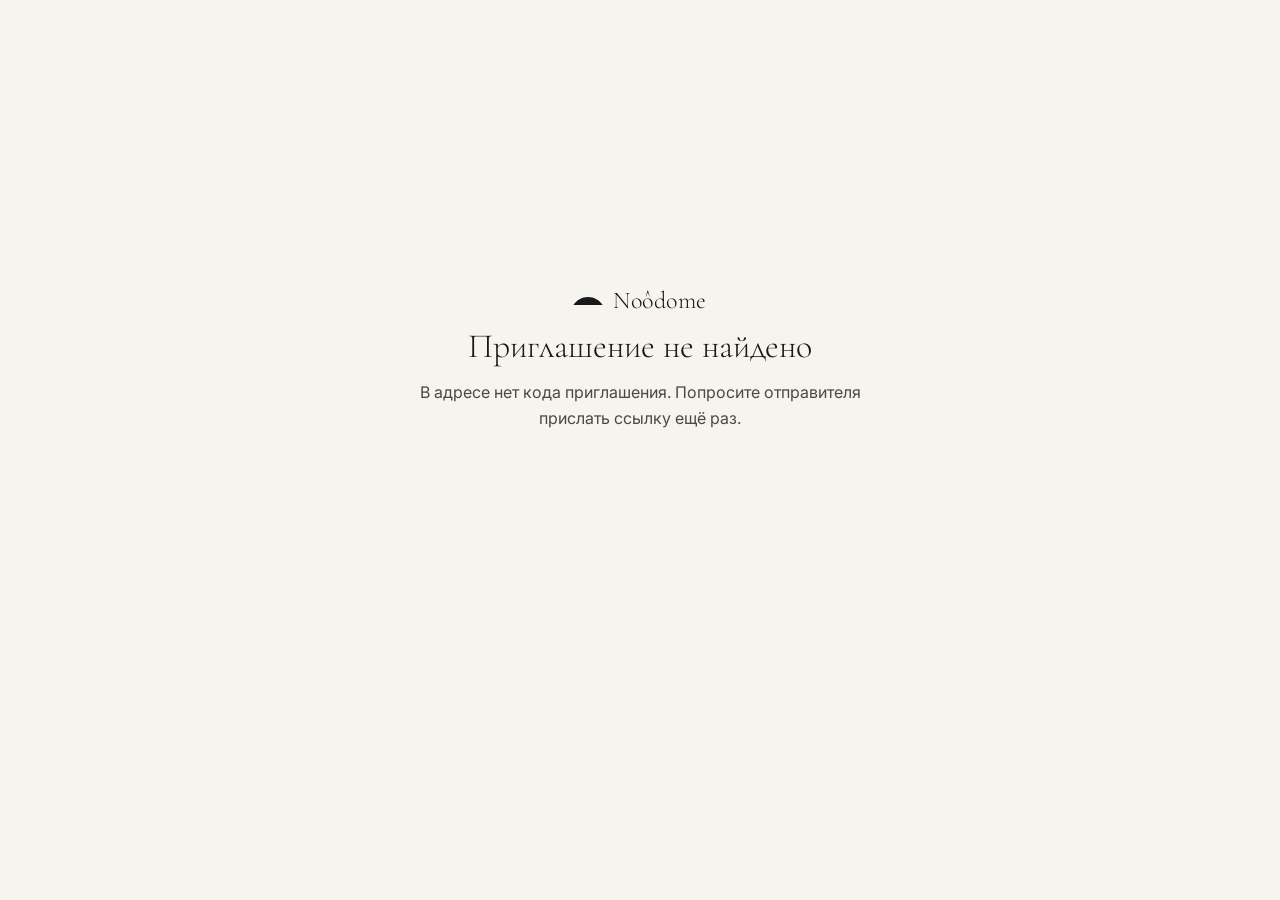
<file: p.html>
<!doctype html>
<html lang="ru">
<head>
<meta charset="utf-8">
<meta name="viewport" content="width=device-width,initial-scale=1,viewport-fit=cover">
<meta name="robots" content="noindex">
<title>Личное приглашение в Noôdome</title>
<meta name="description" content="Личное приглашение в клуб Noôdome от участника сообщества">
<meta property="og:title" content="Личное приглашение в Noôdome">
<meta property="og:description" content="Участник клуба приглашает вас познакомиться с Noôdome">
<link rel="preconnect" href="https://fonts.googleapis.com">
<link rel="stylesheet" href="https://fonts.googleapis.com/css2?family=Cormorant+Garamond:ital,wght@0,300;0,400;1,300&family=Inter:wght@300;400;500&display=swap">
<style>html,body{margin:0;background:#F6F4EF}</style>
</head>
<body>
<div class="ndl" id="ndl"><p style="font:15px/1.5 system-ui,sans-serif;color:#77796F;padding:40px 20px;text-align:center">Загружаю приглашение…</p></div>
<script>
/* Noôdome · именной лендинг Коннектора из блоков.
   Один рендерер для редактора, превью и отдельного HTML-файла.
   Документ: {slug, name, nameGenitive, signoff, role, photo, blocks:[{id, type, theme, data}], club}
   Блоки 1–3 (обложка, «Для меня Noôdome», список, проект) свои у каждого участника.
   Общие блоки (shared: о клубе, сообщество, мероприятия, шаги, форма) берут данные из doc.club[type],
   их правят один раз для всех приглашений.
   NDL.render(doc, {selected}) -> HTML, NDL.bind(root, doc, {submit}) -> форма заявки. */
(function () {
  var CLUB = {
    email: "customers@nd.club", site: "https://noodome.club", phone: "+7 963 721 65 34",
    address: "Москва, Романов переулок, д.2, стр.1", map: "https://yandex.ru/maps/-/CPEFnUnU",
    hours: ["Будние дни с 08-00 до 23-00", "Выходные дни с 10-00 до 23-00"],
    nav: [["Сообщество", "#community"], ["О нас", "#about"], ["Участие", "#membership"], ["Программа", "#events"], ["Инсайты", "#insights"], ["Noôlab", "#noolab"], ["Партнёры", "#partners"], ["Контакты", "#contacts"]],
    social: [["YouTube", "https://www.youtube.com/channel/UCvgTLmVKwmfFULLf4NQTHvA"], ["Telegram", "https://t.me/noodome"], ["VK", "https://vk.com/noodomeclub"]],
    legal: [["Политика конфиденциальности", "/privacy"], ["Правила Клуба", "/rules"], ["Условия оплаты", "/payment"]],
    app: "https://t.me/noodome_com_bot"
  };
  var DOME = "M70.05 20C62.54 8.06 49.61 0 35.03 0 20.29 0 7.52 7.91 0 20h70.05Z";
  var WORDMARK = "M892.684 113.842C908.688 113.842 925.275 117.334 933.423 121.99V43.4222L908.106 22.7618V21.0158L970.961 0.355469H975.325V310.552L999.769 330.631V332.958L937.788 350.709L933.714 314.917H931.095C908.397 341.688 891.811 351 867.659 351C813.534 351 775.705 306.478 775.705 243.915C775.705 170.585 827.793 113.842 892.684 113.842ZM889.485 321.617C908.981 321.617 923.531 313.179 933.133 299.211V142.076C922.949 134.51 907.235 130.145 890.649 130.145C845.254 130.145 814.7 165.064 814.7 222.098C814.991 280.588 845.836 321.617 889.485 321.617ZM47.6464 80.3775L237.373 344.307H251.631V65.8279L275.202 34.1099V31.7819H196.343V34.1099L230.389 65.8279V256.427L69.1798 31.7819H0.505859V34.1099L26.4041 58.5531V310.261L2.5428 341.979V344.307H81.1104V341.979L47.6464 310.261V80.3775ZM297.897 235.768C297.897 165.639 343.001 113.843 405.855 113.843C466.09 113.843 508.575 161.274 508.575 229.075C508.575 299.495 463.471 351 400.617 351C339.8 351 297.897 303.569 297.897 235.768ZM464.926 242.465C464.926 174.664 437.573 128.687 397.998 128.687C362.788 128.687 341.837 163.024 341.837 222.387C341.837 290.77 368.608 336.164 408.765 336.164C443.393 336.164 464.926 301.827 464.926 242.465ZM645.05 113.843C582.196 113.843 537.093 165.639 537.093 235.768C537.093 303.569 578.995 351 639.812 351C702.667 351 747.77 299.495 747.77 229.075C747.77 161.274 705.286 113.843 645.05 113.843ZM637.19 128.687C676.765 128.687 704.118 174.664 704.118 242.465C704.118 301.827 682.584 336.164 647.957 336.164C607.8 336.164 581.029 290.77 581.029 222.387C581.029 163.024 601.98 128.687 637.19 128.687ZM1124.31 113.843C1061.46 113.843 1016.35 165.639 1016.35 235.768C1016.35 303.569 1058.55 351 1119.07 351C1181.93 351 1227.03 299.495 1227.03 229.075C1227.03 161.274 1184.55 113.843 1124.31 113.843ZM1116.46 128.687C1156.03 128.687 1183.38 174.664 1183.38 242.465C1183.38 301.827 1161.85 336.164 1127.22 336.164C1087.07 336.164 1060.3 290.77 1060.3 222.387C1060.3 163.024 1081.25 128.687 1116.46 128.687ZM1383.88 341.387V343.715V344.006H1468.85V341.678L1447.31 324.219V171.448V167.956C1466.23 149.915 1483.69 141.767 1500.57 141.767C1524.14 141.767 1538.98 157.481 1538.98 182.797V323.928L1517.44 342.26V344.588H1601.83V342.26L1580.3 324.51V171.739C1580.3 137.402 1557.31 114.123 1521.52 114.123C1497.07 114.123 1475.54 125.762 1447.02 154.862H1445.28C1439.17 129.836 1418.21 114.123 1389.12 114.123C1364.38 114.123 1341.68 126.053 1315.79 153.407H1313.46L1310.84 114.123H1306.47L1247.11 133.619V135.947L1272.43 156.026V323.928L1250.89 341.678V344.006H1335.57V341.678L1314.04 323.928V167.665C1332.95 149.624 1350.41 141.476 1367.29 141.476C1390.86 141.476 1405.7 156.899 1405.7 182.215V323.637L1383.88 341.387ZM1726.08 113.843C1667.3 113.843 1620.74 167.094 1620.74 237.514C1620.74 305.315 1663.23 351 1723.46 351C1774.1 351 1809.6 318.7 1819.49 266.613L1817.16 265.74C1797.96 300.95 1771.77 318.409 1739.18 318.409C1688.55 318.409 1654.5 277.38 1654.5 215.399V213.071H1817.45C1805.52 148.18 1773.81 113.843 1726.08 113.843ZM1775.84 199.121H1655.37C1660.03 155.473 1683.31 129.284 1717.06 128.993C1747.32 128.993 1765.07 149.944 1775.84 199.121ZM643.598 31.4925C671.824 31.4925 696.849 47.206 711.399 70.4853H575.797C590.346 46.915 615.081 31.4925 643.598 31.4925Z";

  /* Типы блоков. fields: [ключ, подпись, вид]; вид: "" строка, "area" абзац, "paras" абзацы через пустую строку, "photo" фото пункта.
     photo: у блока есть своё фото; docPhoto: фото по умолчанию берётся из карточки участника; shared: общий блок клуба. */
  var TYPES = {
    hero: { label: "Обложка", theme: "olive", single: true,
      fields: [["eyebrow", "Надпись в углу"], ["title", "Текст обложки", "area"], ["role", "Строка под текстом (можно оставить пустой)", "area"], ["button", "Кнопка"]],
      make: function () { return { eyebrow: "Личное приглашение", title: "{name} приглашает вас познакомиться с Noôdome", role: "", button: "Познакомиться" }; } },
    why: { label: "Для меня Noôdome", theme: "paper", photo: true, docPhoto: true,
      fields: [["eyebrow", "Надпись"], ["title", "Заголовок"], ["text", "Один абзац от первого лица", "paras"], ["caption", "Подпись к фото"], ["signoff", "Подпись"]],
      make: function () { return { eyebrow: "Для меня Noôdome", title: "Почему я здесь", text: "", caption: "", signoff: "{name}" }; } },
    list: { label: "Что мне здесь близко", theme: "olive",
      fields: [["eyebrow", "Надпись"], ["title", "Заголовок"], ["intro", "Вступление", "area"]], items: [["label", "Пункт"], ["text", "Пояснение", "area"]],
      make: function () { return { eyebrow: "Мой Noôdome", title: "Что мне здесь близко", intro: "", items: [{ label: "", text: "" }] }; } },
    story: { label: "Проект с Noôdome", theme: "light", photo: true,
      fields: [["eyebrow", "Надпись"], ["title", "Название"], ["text", "Текст от первого лица", "paras"], ["quote", "Цитата (по желанию)", "area"], ["caption", "Подпись к фото"], ["linkText", "Текст ссылки"], ["linkUrl", "Адрес ссылки"]],
      make: function () { return { eyebrow: "Мой проект с Noôdome", title: "", text: "", quote: "", photo: "", caption: "", linkText: "", linkUrl: "" }; } },
    about: { label: "Что такое Noôdome", theme: "paper", shared: true, photo: true,
      fields: [["eyebrow", "Надпись"], ["title", "Заголовок"], ["text", "Текст", "paras"], ["caption", "Подпись к фото"], ["linkText", "Текст ссылки"], ["linkUrl", "Адрес ссылки"]],
      make: function () { return { eyebrow: "Что такое Noôdome", title: "Сообщество и клубное пространство в центре Москвы",
        text: "Noôdome объединяет людей, которые предчувствуют будущее, инициируют перемены и выстраивают связи, — тех, кто готов брать на себя ответственность за свои действия сегодня ради лучшего завтра.",
        photo: "", caption: "", linkText: "Подробнее о клубе", linkUrl: "https://noodome.club/about" }; } },
    community: { label: "Сообщество Noôdome", theme: "light", shared: true,
      fields: [["eyebrow", "Надпись"], ["title", "Заголовок"], ["text", "Текст", "paras"], ["stats", "Цифры: по одной в строке, «число | подпись»", "area"], ["peopleTitle", "Заголовок над людьми"], ["linkText", "Текст ссылки"], ["linkUrl", "Адрес ссылки"]],
      items: [["photo", "Фото", "photo"], ["name", "Имя"], ["role", "Кто это"]],
      make: function () { return { eyebrow: "Сообщество Noôdome", title: "Люди из разных сфер с общими ценностями",
        text: "Сообщество Noôdome — это представители разных сфер с общими ценностями, готовые инвестировать в развитие себя, усиливать своё окружение и менять мир к лучшему.",
        stats: "1000 | участников\n26 | амбассадоров\n800+ | событий в год", peopleTitle: "Амбассадоры клуба", linkText: "Все герои", linkUrl: "https://noodome.club/community", items: [] }; } },
    events: { label: "Чем живёт клуб", theme: "paper", shared: true,
      fields: [["eyebrow", "Надпись"], ["title", "Заголовок"], ["intro", "Вступление", "area"], ["linkText", "Текст ссылки"], ["linkUrl", "Адрес ссылки"]],
      items: [["photo", "Картинка", "photo"], ["date", "Дата"], ["tag", "Рубрика"], ["title", "Название"], ["text", "Коротко", "area"], ["url", "Ссылка на событие"]],
      make: function () { return { eyebrow: "Чем живёт клуб", title: "Мероприятия, на которые можно прийти вместе", intro: "Программа Noôdome — это больше 800 событий в год.",
        linkText: "Вся программа", linkUrl: "https://noodome.club/events", items: [] }; } },
    steps: { label: "Как проходит знакомство", theme: "light", shared: true,
      fields: [["eyebrow", "Надпись"], ["title", "Заголовок"]], items: [["title", "Шаг"], ["text", "Текст", "area"]],
      make: function () { return { eyebrow: "Как проходит вступление", title: "Четыре шага, первый уже сделан", items: [
        { title: "Рекомендация {nameGenitive}", text: "Участник клуба ручается за вас. Этот шаг уже сделан." },
        { title: "Встреча-знакомство", text: "Команда клуба пригласит вас в пространство, покажет его и расскажет об участии." },
        { title: "Анкета и решение", text: "Вы заполняете анкету, адмиссионный комитет принимает решение." },
        { title: "Приглашение", text: "Вы получаете приглашение стать участником сообщества." }] }; } },
    apply: { label: "Форма заявки", theme: "dark", single: true, shared: true,
      fields: [["eyebrow", "Надпись"], ["title", "Заголовок"], ["text", "Текст над формой", "area"]],
      make: function () { return { eyebrow: "Заявка", title: "Давайте познакомимся", text: "Оставьте контакт, и команда Noôdome пригласит вас на встречу в пространстве. Мы скажем, что вы от {nameGenitive}." }; } },
    letter: { label: "Личное письмо", theme: "paper",
      fields: [["greeting", "Обращение"], ["paragraphs", "Текст письма (абзацы через пустую строку)", "paras"], ["signoff", "Подпись"]],
      make: function () { return { greeting: "Здравствуйте!", paragraphs: [""], signoff: "{signoff}" }; } },
    quote: { label: "Цитата", theme: "light",
      fields: [["text", "Цитата", "area"], ["author", "Автор"]],
      make: function () { return { text: "", author: "{name}" }; } },
    text: { label: "Текстовый блок", theme: "light",
      fields: [["eyebrow", "Надпись"], ["title", "Заголовок"], ["text", "Текст (абзацы через пустую строку)", "paras"]],
      make: function () { return { eyebrow: "", title: "", text: "" }; } },
    photo: { label: "Фотография", theme: "light", photo: true,
      fields: [["caption", "Подпись"]],
      make: function () { return { photo: "", caption: "" }; } },
    figures: { label: "Клуб в цифрах", theme: "light",
      fields: [["eyebrow", "Надпись"], ["title", "Заголовок"]], items: [["figure", "Число"], ["unit", "К числу"], ["label", "Заголовок"], ["text", "Текст", "area"]],
      make: function () { return { eyebrow: "Noôdome в цифрах", title: "", items: [
        { figure: "1000", unit: "участников", label: "Сообщество", text: "Предприниматели, учёные, художники, филантропы, люди образования." },
        { figure: "4000", unit: "м² в центре Москвы", label: "Пространство", text: "Три террасы, студии для встреч, ресторан и залы для событий." },
        { figure: "800+", unit: "событий в год", label: "Программа", text: "Дискуссии, концерты, кинопоказы, путешествия и семейная программа." }] }; } },
    faq: { label: "Вопросы и ответы", theme: "paper",
      fields: [["eyebrow", "Надпись"], ["title", "Заголовок"]], items: [["q", "Вопрос"], ["a", "Ответ", "area"]],
      make: function () { return { eyebrow: "Вопросы", title: "Что важно знать до встречи", items: [
        { q: "Что будет на встрече-знакомстве?", a: "Команда клуба покажет пространство, расскажет о программе и сообществах и предложит заполнить анкету." },
        { q: "Нужно ли платить сразу?", a: "Нет. Взносы вносятся только после решения адмиссионного комитета и приглашения стать участником." }] }; } }
  };
  var SHARED = Object.keys(TYPES).filter(function (k) { return TYPES[k].shared; });
  var THEMES = [["auto", "Авто"], ["light", "Светлый"], ["paper", "Бумага"], ["olive", "Олива"], ["dark", "Тёмный"]];

  var CSS = [
    ":root{--nd-bg:#F6F4EF;--nd-paper:#EFEADF;--nd-ink:#181918;--nd-ink2:#4D4745;--nd-muted:#77796F;--nd-line:#D8D4C8;",
    "--nd-olive:#576C4A;--nd-on-olive:#F6F4EF;--nd-sage:#9AA594;--nd-sand:#B48F63;--nd-deep:#181918;--nd-on-deep:#EFEADF;",
    "--nd-serif:'Wremena','Cormorant Garamond','PT Serif',Georgia,serif;--nd-sans:'Inter',system-ui,-apple-system,'Segoe UI',Roboto,sans-serif}",
    "@media (prefers-color-scheme:dark){:root:not([data-theme=light]){--nd-bg:#131412;--nd-paper:#1C1E1A;--nd-ink:#EFEADF;--nd-ink2:#C9C3B5;--nd-muted:#9A9C92;--nd-line:#34372F;--nd-olive:#4F6244;--nd-on-olive:#F6F4EF;--nd-sage:#9AA594;--nd-sand:#CBAA80;--nd-deep:#0C0D0B;--nd-on-deep:#EFEADF;color-scheme:dark}}",
    ":root[data-theme=dark]{--nd-bg:#131412;--nd-paper:#1C1E1A;--nd-ink:#EFEADF;--nd-ink2:#C9C3B5;--nd-muted:#9A9C92;--nd-line:#34372F;--nd-olive:#4F6244;--nd-on-olive:#F6F4EF;--nd-sage:#9AA594;--nd-sand:#CBAA80;--nd-deep:#0C0D0B;--nd-on-deep:#EFEADF;color-scheme:dark}",
    ".ndl [hidden]{display:none!important}",
    ".ndl{container-type:inline-size;background:var(--nd-bg);color:var(--nd-ink);font-family:var(--nd-sans);font-size:16px;line-height:1.6;-webkit-font-smoothing:antialiased}",
    ".ndl *{box-sizing:border-box}",
    ".ndl .w{max-width:1120px;margin:0 auto;padding-left:max(20px,env(safe-area-inset-left,0px));padding-right:max(20px,env(safe-area-inset-right,0px))}",
    ".ndl h1,.ndl h2,.ndl h3{font-family:var(--nd-serif);font-weight:300;margin:0;text-wrap:balance;letter-spacing:0}",
    ".ndl p{margin:0}",
    ".ndl img{max-width:100%}",
    /* фоны блоков: каждый задаёт свои вторичные цвета, поэтому любой блок читается на любом фоне */
    ".ndl .b{--fg:var(--nd-ink);--fg2:var(--nd-ink2);--mut:var(--nd-muted);--ln:var(--nd-line);--acc:var(--nd-olive);--hi:var(--nd-sand);--card:var(--nd-paper);background:var(--nd-bg);color:var(--fg);padding-block:56px}",
    ".ndl .t-paper{background:var(--nd-paper);--card:var(--nd-bg)}",
    ".ndl .t-olive{background:var(--nd-olive);--fg:var(--nd-on-olive);--fg2:color-mix(in srgb,var(--nd-on-olive) 86%,transparent);--mut:color-mix(in srgb,var(--nd-on-olive) 70%,transparent);--ln:color-mix(in srgb,var(--nd-on-olive) 28%,transparent);--acc:var(--nd-on-olive);--hi:#E6D3B8;--card:color-mix(in srgb,var(--nd-on-olive) 10%,transparent)}",
    ".ndl .t-dark{background:var(--nd-deep);--fg:var(--nd-on-deep);--fg2:color-mix(in srgb,var(--nd-on-deep) 82%,transparent);--mut:color-mix(in srgb,var(--nd-on-deep) 58%,transparent);--ln:color-mix(in srgb,var(--nd-on-deep) 20%,transparent);--acc:var(--nd-sand);--hi:var(--nd-sand);--card:color-mix(in srgb,var(--nd-on-deep) 8%,transparent)}",
    ".ndl .b.sel{box-shadow:inset 0 0 0 3px var(--nd-sand)}",
    ".ndl.editing [data-bid]{cursor:pointer}",
    ".ndl.editing [data-bid]:hover{box-shadow:inset 0 0 0 1px var(--nd-sand)}",
    ".ndl .cap{font:500 11px/1.4 var(--nd-sans);letter-spacing:.14em;text-transform:uppercase;color:var(--mut,var(--nd-muted))}",
    ".ndl .h{font-size:36px;line-height:1.1;margin:12px 0 24px}",
    ".ndl .lead{max-width:640px;font-size:17px;line-height:1.7;color:var(--fg2)}",
    ".ndl .more-link{display:inline-flex;gap:8px;align-items:center;font:500 15px/1.3 var(--nd-sans);color:var(--fg);text-decoration:none;border-bottom:1px solid var(--ln);padding-bottom:4px;transition:border-color .2s}",
    ".ndl .more-link::after{content:'→';color:var(--hi)}",
    ".ndl .more-link:hover{border-bottom-color:var(--hi)}",
    ".ndl .ph{margin:0;display:grid;gap:10px}",
    ".ndl .ph img{width:100%;display:block;object-fit:cover}",
    ".ndl .ph figcaption{font-size:13px;line-height:1.5;color:var(--mut)}",
    ".ndl .paras{display:grid;gap:14px;max-width:660px}",
    ".ndl .paras p{font-size:16px;line-height:1.7;color:var(--fg2)}",
    ".ndl .empty-b{padding:18px;border:1px dashed var(--ln);color:var(--mut);font-size:14px}",
    /* шапка, если первым идёт не обложка */
    ".ndl .top{display:flex;justify-content:space-between;align-items:center;padding-block:18px;border-bottom:1px solid var(--nd-line)}",
    ".ndl .mark{display:inline-flex;align-items:center;gap:10px;font:300 24px/1 var(--nd-serif);letter-spacing:.02em;color:inherit;text-decoration:none}",
    ".ndl .mark svg{width:30px;height:auto;fill:currentColor;display:block}",
    /* 1. обложка */
    ".ndl .b-hero{padding-block:18px 56px;min-height:min(86svh,800px);display:flex;flex-direction:column}",
        ".ndl .b-hero>.w{width:100%}",
    ".ndl .cv-top{display:flex;justify-content:space-between;align-items:center;gap:12px}",
    ".ndl .cv{flex:1;display:grid;align-content:center;padding-block:40px 0}",
    ".ndl .cv-t{display:grid;justify-items:center;text-align:center;margin-top:26px}",
    ".ndl .arc{display:block;width:100%;height:auto;aspect-ratio:1600/214;color:color-mix(in srgb,var(--fg) 88%,transparent);overflow:visible}",
    ".ndl .arc path{fill:none;stroke:currentColor;stroke-width:1.2;vector-effect:non-scaling-stroke}",
    ".ndl .cv h1{font-size:24px;line-height:1.28;max-width:17em;letter-spacing:.005em}",
    ".ndl .cv .role{margin-top:16px;max-width:34em;font-size:14px;line-height:1.6;color:var(--fg2)}",
    ".ndl .cv .btn{justify-self:center;margin-top:30px}",
    /* 2. для меня Noôdome */
    ".ndl .why{display:grid;gap:28px}",
    ".ndl .why .ph{width:min(100%,440px)}",
    ".ndl .why .ph img{aspect-ratio:4/5;object-position:50% 22%}",
    ".ndl .why-t{display:grid;gap:18px;align-content:center;min-width:0}",
    ".ndl .why-t .h{margin:2px 0 0}",
    ".ndl .say{display:grid;gap:14px}",
    ".ndl .say p{font:300 24px/1.4 var(--nd-serif);color:var(--fg)}",
    ".ndl .sign{font:italic 300 24px/1.2 var(--nd-serif);color:var(--acc)}",
    ".ndl .sign::before{content:'— '}",
    /* список */
    ".ndl .items{display:grid;margin-top:26px;border-top:1px solid var(--ln)}",
    ".ndl .item{display:grid;gap:6px;align-content:start;padding-block:18px;border-bottom:1px solid var(--ln)}",
    ".ndl .item b{font:300 23px/1.25 var(--nd-serif)}",
    ".ndl .item p{font-size:15px;line-height:1.65;color:var(--fg2)}",
    /* 3. проект */
    ".ndl .story{display:grid;gap:28px}",
    ".ndl .story-t{display:grid;gap:18px;align-content:start;min-width:0}",
    ".ndl .story-t h2{font-size:34px;line-height:1.12}",
    ".ndl .pull{margin:0;padding-left:18px;border-left:2px solid var(--hi);font:italic 300 22px/1.4 var(--nd-serif);color:var(--fg)}",
    ".ndl .story .ph img{aspect-ratio:4/3}",
    /* 4. что такое Noôdome */
    ".ndl .about{display:grid;gap:28px}",
    ".ndl .about-t{display:grid;gap:20px;align-content:start;min-width:0}",
    ".ndl .about-t .h{margin:0}",
    ".ndl .about .paras p:first-child{font:300 24px/1.4 var(--nd-serif);color:var(--fg)}",
    ".ndl .about .ph img{aspect-ratio:4/5}",
    /* 5. сообщество */
    ".ndl .stats{display:grid;grid-template-columns:repeat(3,minmax(0,1fr));gap:12px;margin-block:30px 40px;padding-top:20px;border-top:1px solid var(--ln)}",
    ".ndl .stat{display:grid;gap:4px;min-width:0}",
    ".ndl .stat b{font:300 38px/1 var(--nd-serif);color:var(--acc)}",
    ".ndl .stat span{font-size:13px;line-height:1.35;color:var(--mut)}",
    ".ndl .people-h{font:300 26px/1.2 var(--nd-serif);margin-bottom:18px}",
    ".ndl .people{display:grid;grid-template-columns:repeat(2,minmax(0,1fr));gap:24px 14px}",
    ".ndl .person{display:grid;gap:8px;align-content:start;min-width:0}",
    ".ndl .person .pi{aspect-ratio:3/4;background:var(--card);overflow:hidden}",
    ".ndl .person img{width:100%;height:100%;object-fit:cover;object-position:50% 18%;display:block;filter:grayscale(1)}",
    ".ndl .person b{font:400 19px/1.2 var(--nd-serif)}",
    ".ndl .person span{font-size:13px;line-height:1.45;color:var(--fg2)}",
    ".ndl .b-community .more-link,.ndl .b-events .more-link{margin-top:32px}",
    /* 6. мероприятия */
    ".ndl .evs{display:grid;grid-auto-flow:column;grid-auto-columns:min(80%,300px);gap:16px;overflow-x:auto;scroll-snap-type:x mandatory;padding-bottom:10px;margin-top:8px;scrollbar-width:thin}",
    ".ndl .ev{scroll-snap-align:start;display:grid;grid-template-rows:auto 1fr;background:var(--card);color:inherit;text-decoration:none;min-width:0}",
    ".ndl .ev .im{aspect-ratio:16/10;background:#fff;overflow:hidden}",
    ".ndl .ev .im img{width:100%;height:100%;object-fit:cover;display:block;transition:transform .4s}",
    ".ndl a.ev:hover .im img{transform:scale(1.03)}",
    ".ndl .ev .tx{display:grid;gap:8px;align-content:start;padding:16px 16px 20px}",
    ".ndl .ev b{font:300 21px/1.22 var(--nd-serif)}",
    ".ndl .ev p{font-size:14px;line-height:1.55;color:var(--fg2)}",
    /* шаги */
    ".ndl .steps{list-style:none;margin:0;padding:0;display:grid;border-top:1px solid var(--ln)}",
    ".ndl .steps li{display:grid;grid-template-columns:44px 1fr;gap:4px 12px;align-content:start;padding-block:18px;border-bottom:1px solid var(--ln)}",
    ".ndl .steps .n{grid-row:span 2;font:300 30px/1 var(--nd-serif);color:var(--nd-sage)}",
    ".ndl .steps b{font-weight:500;font-size:16px}",
    ".ndl .steps p{font-size:15px;color:var(--fg2)}",
    ".ndl .steps li.done .n,.ndl .steps li.done b::after{color:var(--acc)}",
    ".ndl .steps li.done b::after{content:'  ✓'}",
    /* прочие блоки */
    ".ndl .letter{max-width:620px;margin:0 auto;display:grid;gap:18px}",
    ".ndl .letter h2{font-size:30px;line-height:1.2;margin-bottom:6px}",
    ".ndl .letter p{font-size:17px;line-height:1.75}",
    ".ndl .letter .sign::before{content:''}",
    ".ndl .bq{max-width:820px;margin:0;display:grid;gap:16px}",
    ".ndl .bq p{font:300 32px/1.2 var(--nd-serif)}",
    ".ndl .bq footer{font-size:14px;color:var(--mut)}",
    ".ndl .qm{color:var(--hi)}",
    ".ndl .b-photo .ph img{max-height:640px}",
    ".ndl .pillars{display:grid;gap:28px}",
    ".ndl .pillar{display:grid;gap:8px;align-content:start}",
    ".ndl .fig{font:300 52px/1 var(--nd-serif);color:var(--acc)}",
    ".ndl .fig small{display:block;margin-top:6px;font:400 13px/1.3 var(--nd-sans);color:var(--mut)}",
    ".ndl .pillar h3{font-size:22px;margin-top:6px}",
    ".ndl .pillar p{font-size:15px;line-height:1.65;color:var(--fg2)}",
    ".ndl .faq{display:grid;border-top:1px solid var(--ln);max-width:760px}",
    ".ndl .faq details{border-bottom:1px solid var(--ln);padding-block:16px}",
    ".ndl .faq summary{cursor:pointer;font:300 22px/1.3 var(--nd-serif);list-style:none;display:flex;justify-content:space-between;gap:16px}",
    ".ndl .faq summary::-webkit-details-marker{display:none}",
    ".ndl .faq summary::after{content:'+';color:var(--acc);font-family:var(--nd-sans);font-weight:300}",
    ".ndl .faq details[open] summary::after{content:'−'}",
    ".ndl .faq p{margin-top:10px;font-size:15px;line-height:1.65;color:var(--fg2)}",
    /* форма */
    ".ndl form{display:grid;gap:14px;margin-top:28px;max-width:560px}",
    ".ndl label{display:grid;gap:6px;font-size:13px;color:var(--fg2)}",
    ".ndl input,.ndl textarea{width:100%;font:16px/1.4 var(--nd-sans);color:var(--fg);background:transparent;border:0;border-bottom:1px solid var(--ln);padding:10px 0;border-radius:0}",
    ".ndl textarea{resize:vertical;min-height:72px}",
    ".ndl input:focus,.ndl textarea:focus{outline:none;border-bottom-color:var(--hi)}",
    ".ndl .from{display:flex;flex-wrap:wrap;gap:8px;align-items:center;font-size:14px;padding:12px 14px;border:1px solid var(--ln)}",
    ".ndl .from b{font-weight:500;color:var(--hi)}",
    ".ndl .btn{display:inline-block;justify-self:start;font:500 15px/1 var(--nd-sans);color:var(--nd-deep);background:var(--nd-on-deep);border:0;border-radius:50px;padding:16px 28px;cursor:pointer;text-decoration:none;transition:background .2s,color .2s}",
    ".ndl .t-light .btn,.ndl .t-paper .btn{background:var(--nd-ink);color:var(--nd-bg)}",
    ".ndl .btn:hover{background:var(--nd-sand);color:var(--nd-deep)}",
    ".ndl .btn:focus-visible,.ndl a:focus-visible,.ndl summary:focus-visible{outline:2px solid var(--nd-sand);outline-offset:3px}",
    ".ndl .btn[disabled]{opacity:.5;cursor:default}",
    ".ndl .fine{font-size:12px;color:var(--mut)}",
    ".ndl .done-box{margin-top:28px;max-width:560px;display:grid;gap:12px;padding:22px;border:1px solid var(--ln)}",
    ".ndl .done-box h3{font-size:26px}",
    ".ndl .done-box pre{white-space:pre-wrap;font:13px/1.5 var(--nd-sans);margin:0;padding:12px;background:color-mix(in srgb,var(--fg) 8%,transparent)}",
    ".ndl .done-box a{color:var(--hi)}",
    ".ndl .err{color:#E39A84;font-size:14px}",
    ".ndl .t-light .err,.ndl .t-paper .err{color:#B4462E}",
    /* подвал как на noodome.club: всегда чёрный */
    ".ndl .ft{background:#181918;color:#EFEADF;padding-block:52px 28px;border-top:1px solid rgba(239,234,223,.12);font-size:15px;line-height:1.55}",
    ".ndl .ft a{color:inherit;text-decoration:none;transition:color .2s}",
    ".ndl .ft a:hover{color:#C9A9B4}",
    ".ndl .ft-nav{display:flex;flex-wrap:wrap;gap:10px 22px;font-size:16px;padding-bottom:28px;border-bottom:1px solid rgba(239,234,223,.16)}",
    ".ndl .ft-cols{display:grid;grid-template-columns:repeat(2,minmax(0,1fr));gap:26px 20px;padding-block:28px}",
    ".ndl .ft-col{display:grid;gap:6px;align-content:start;min-width:0;overflow-wrap:anywhere}",
    ".ndl .ft-h{font:500 11px/1.4 var(--nd-sans);letter-spacing:.14em;text-transform:uppercase;color:rgba(239,234,223,.5);margin-bottom:4px}",
    ".ndl .ft-col span{color:rgba(239,234,223,.72);font-size:14px}",
    ".ndl .ft-pills{display:flex;flex-wrap:wrap;gap:8px}",
    ".ndl .ft-pills a{border:1px solid rgba(239,234,223,.4);border-radius:50px;padding:8px 16px;font-size:14px}",
    ".ndl .ft-pills a:hover{border-color:#C9A9B4}",
    ".ndl .ft-word{display:block;width:100%;height:auto;fill:#97838A;margin-block:12px 28px}",
    ".ndl .ft-legal{display:flex;flex-wrap:wrap;gap:8px 22px;font-size:13px;color:rgba(239,234,223,.6)}",
    /* широкий экран */
    "@container (min-width:760px){",
    ".ndl .b{padding-block:88px}",
    ".ndl .b-hero{padding-block:24px 72px}",
    ".ndl .cv-t{margin-top:40px}",
    ".ndl .cv h1{font-size:38px;max-width:22em}",
    ".ndl .cv .role{font-size:16px}",
    ".ndl .h{font-size:48px;margin-bottom:32px}",
    ".ndl .why{grid-template-columns:minmax(0,5fr) minmax(0,7fr);gap:72px;align-items:center}",
    ".ndl .say p{font-size:30px}",
    ".ndl .items{grid-template-columns:repeat(auto-fit,minmax(220px,1fr));gap:0 32px;border-top:0}",
    ".ndl .item{border-top:1px solid var(--ln);border-bottom:0}",
    ".ndl .story{grid-template-columns:minmax(0,7fr) minmax(0,5fr);gap:64px;align-items:start}",
    ".ndl .story-t h2{font-size:48px}",
    ".ndl .about{grid-template-columns:minmax(0,7fr) minmax(0,5fr);gap:64px;align-items:center}",
    ".ndl .about .paras p:first-child{font-size:28px}",
    ".ndl .stats{gap:32px}",
    ".ndl .stat b{font-size:64px}",
    ".ndl .people{grid-template-columns:repeat(4,minmax(0,1fr));gap:36px 24px}",
    ".ndl .evs{grid-auto-flow:row;grid-template-columns:repeat(3,minmax(0,1fr));overflow:visible;gap:20px}",
    ".ndl .letter h2{font-size:38px}",
    ".ndl .bq p{font-size:44px}",
    ".ndl .pillars{grid-template-columns:repeat(auto-fit,minmax(220px,1fr));gap:40px}",
    ".ndl .steps{grid-template-columns:repeat(auto-fit,minmax(180px,1fr));gap:0 28px;border-top:0}",
    ".ndl .steps li{grid-template-columns:1fr;border-bottom:0;border-top:1px solid var(--ln)}",
    ".ndl .steps .n{grid-row:auto;margin-bottom:8px}",
    ".ndl .ft-cols{grid-template-columns:repeat(4,minmax(0,1fr))}",
    "}",
    "@media (prefers-reduced-motion:reduce){.ndl *{transition:none!important}}"
  ].join("\n");

  function esc(s) {
    return String(s == null ? "" : s).replace(/[&<>"']/g, function (ch) {
      return { "&": "&amp;", "<": "&lt;", ">": "&gt;", '"': "&quot;", "'": "&#39;" }[ch];
    });
  }
  function sub(s, c) {
    return String(s == null ? "" : s).replace(/\{nameGenitive\}/g, c.nameGenitive || c.name || "").replace(/\{name\}/g, c.name || "").replace(/\{signoff\}/g, signoff(c));
  }
  function signoff(c) { return c.signoff || String(c.name || "").split(/\s+/)[0] || ""; }
  function paras(v) {
    var a = Array.isArray(v) ? v : String(v || "").split(/\n\s*\n/);
    return a.map(function (x) { return String(x || "").trim(); }).filter(Boolean);
  }
  function url(u) { u = String(u || "").trim(); return /^(https?:|mailto:|tel:|#|\/)/i.test(u) ? u : ""; }
  function ext(u) { return /^https?:/i.test(u) ? ' target="_blank" rel="noopener"' : ""; }
  function link(text, u, c) { u = url(u); return text && u ? '<a class="more-link" href="' + esc(u) + '"' + ext(u) + ">" + esc(sub(text, c)) + "</a>" : ""; }
  var seq = 0;
  function newId() { seq++; return "b" + Date.now().toString(36) + seq.toString(36) + Math.floor(Math.random() * 1296).toString(36); }
  function block(type, data, theme) { return { id: newId(), type: type, theme: theme || "auto", data: data || (TYPES[type].shared ? {} : TYPES[type].make()) }; }
  function isEmpty(o) { if (!o) return true; for (var k in o) if (Object.prototype.hasOwnProperty.call(o, k)) return false; return true; }
  /* Данные блока: у общих блоков из doc.club, иначе свои. */
  function dataOf(b, c) {
    var T = TYPES[b.type] || {};
    if (T.shared) { var cd = c && c.club && c.club[b.type]; if (cd) return cd; if (isEmpty(b.data)) return T.make(); }
    return b.data || {};
  }

  /* Фон «Авто»: берём фон, привычный для типа, и не ставим два одинаковых цветных фона подряд. */
  function themes(blocks) {
    var prev = "", out = [];
    (blocks || []).forEach(function (b) {
      var t = b.theme && b.theme !== "auto" ? b.theme : (TYPES[b.type] || {}).theme || "light";
      if ((!b.theme || b.theme === "auto") && t === prev) t = t === "paper" ? "light" : t === "light" ? "paper" : t === "olive" ? "paper" : "light";
      out.push(t); prev = t;
    });
    return out;
  }

  function markHtml(tag) {
    return "<" + tag + ' class="mark"' + (tag === "a" ? ' href="' + CLUB.site + '" target="_blank" rel="noopener"' : "") + '><svg viewBox="0 0 70.06 20" aria-hidden="true"><path d="' + DOME + '"/></svg>Noôdome</' + tag + ">";
  }
  function fig(src, cap, alt, c, cls) {
    return src ? '<figure class="ph' + (cls ? " " + cls : "") + '"><img src="' + esc(src) + '" alt="' + esc(sub(alt || cap || "", c)) + '" loading="lazy">' + (cap ? "<figcaption>" + esc(sub(cap, c)) + "</figcaption>" : "") + "</figure>" : "";
  }
  function head(d, c) {
    return (d.eyebrow ? '<p class="cap">' + esc(sub(d.eyebrow, c)) + "</p>" : "") + (d.title ? '<h2 class="h">' + esc(sub(d.title, c)) + "</h2>" : "");
  }
  function ps(v, c) { return paras(v).map(function (p) { return "<p>" + esc(sub(p, c)) + "</p>"; }).join(""); }

  var R = {
    hero: function (d, c) {
      var title = d.title || (d.quote ? "" : "{name} приглашает вас познакомиться с Noôdome");
      return '<div class="w"><div class="cv-top">' + markHtml("span") + (d.eyebrow ? '<span class="cap">' + esc(sub(d.eyebrow, c)) + "</span>" : "") + "</div></div>" +
        '<div class="cv"><svg class="arc" viewBox="0 0 1600 214" preserveAspectRatio="none" aria-hidden="true"><path d="M0 213A1608.8 1608.8 0 0 1 1600 213"/></svg>' +
        '<div class="w cv-t"><h1>' + esc(sub(title || d.quote, c)) + "</h1>" + (d.role ? '<p class="role">' + esc(sub(d.role, c)) + "</p>" : "") +
        (d.button !== "" ? '<a class="btn" href="#apply" data-ndl-go>' + esc(sub(d.button || "Познакомиться", c)) + "</a>" : "") + "</div></div>";
    },
    why: function (d, c) {
      var photo = d.photo || c.photo, t = paras(d.text);
      return '<div class="why">' + (photo ? fig(photo, d.caption, c.name, c) : "") + '<div class="why-t">' +
        (d.eyebrow ? '<p class="cap">' + esc(sub(d.eyebrow, c)) + "</p>" : "") + (d.title ? '<h2 class="h">' + esc(sub(d.title, c)) + "</h2>" : "") +
        (t.length ? '<div class="say">' + ps(t, c) + "</div>" : '<p class="empty-b">Абзац «почему я здесь» пока пуст</p>') +
        (d.signoff ? '<p class="sign">' + esc(sub(d.signoff, c)) + "</p>" : "") + "</div></div>";
    },
    list: function (d, c) {
      var it = (d.items || []).filter(function (x) { return x && (x.label || x.text); });
      return head(d, c) + (d.intro ? '<p class="lead">' + esc(sub(d.intro, c)) + "</p>" : "") +
        (it.length ? '<div class="items">' + it.map(function (x) { return '<div class="item"><b>' + esc(sub(x.label, c)) + "</b><p>" + esc(sub(x.text, c)) + "</p></div>"; }).join("") + "</div>" : "");
    },
    story: function (d, c) {
      return '<div class="story"><div class="story-t">' + (d.eyebrow ? '<p class="cap">' + esc(sub(d.eyebrow, c)) + "</p>" : "") +
        (d.title ? "<h2>" + esc(sub(d.title, c)) + "</h2>" : "") + '<div class="paras">' + ps(d.text, c) + "</div>" +
        (d.quote ? '<blockquote class="pull">«' + esc(sub(d.quote, c)) + "»</blockquote>" : "") + link(d.linkText, d.linkUrl, c) + "</div>" +
        fig(d.photo, d.caption, d.title, c) + "</div>";
    },
    about: function (d, c) {
      return '<div class="about"><div class="about-t">' + head(d, c) + '<div class="paras">' + ps(d.text, c) + "</div>" + link(d.linkText, d.linkUrl, c) + "</div>" +
        fig(d.photo, d.caption, "Пространство Noôdome", c) + "</div>";
    },
    community: function (d, c) {
      var st = String(d.stats || "").split("\n").map(function (l) { var p = l.split("|"); return { n: (p[0] || "").trim(), t: p.slice(1).join("|").trim() }; }).filter(function (x) { return x.n; });
      var pp = (d.items || []).filter(function (x) { return x && x.name; });
      return head(d, c) + '<div class="paras">' + ps(d.text, c) + "</div>" +
        (st.length ? '<div class="stats">' + st.map(function (x) { return '<div class="stat"><b>' + esc(x.n) + "</b><span>" + esc(x.t) + "</span></div>"; }).join("") + "</div>" : "") +
        (pp.length ? (d.peopleTitle ? '<h3 class="people-h">' + esc(sub(d.peopleTitle, c)) + "</h3>" : "") + '<div class="people">' + pp.map(function (x) {
          return '<div class="person"><div class="pi">' + (x.photo ? '<img src="' + esc(x.photo) + '" alt="' + esc(x.name) + '" loading="lazy">' : "") + "</div><b>" + esc(x.name) + "</b>" + (x.role ? "<span>" + esc(x.role) + "</span>" : "") + "</div>";
        }).join("") + "</div>" : "") + link(d.linkText, d.linkUrl, c);
    },
    events: function (d, c) {
      var it = (d.items || []).filter(function (x) { return x && x.title; });
      return head(d, c) + (d.intro ? '<p class="lead" style="margin-bottom:24px">' + esc(sub(d.intro, c)) + "</p>" : "") +
        (it.length ? '<div class="evs">' + it.map(function (x) {
          var u = url(x.url), tag = u ? "a" : "div";
          return "<" + tag + ' class="ev"' + (u ? ' href="' + esc(u) + '"' + ext(u) : "") + '><div class="im">' + (x.photo ? '<img src="' + esc(x.photo) + '" alt="" loading="lazy">' : "") + '</div><div class="tx">' +
            '<p class="cap">' + esc([x.date, x.tag].filter(Boolean).join(" · ")) + "</p><b>" + esc(sub(x.title, c)) + "</b>" + (x.text ? "<p>" + esc(sub(x.text, c)) + "</p>" : "") + "</div></" + tag + ">";
        }).join("") + "</div>" : '<p class="empty-b">Добавьте мероприятия</p>') + link(d.linkText, d.linkUrl, c);
    },
    steps: function (d, c) {
      return head(d, c) + '<ol class="steps">' + (d.items || []).map(function (s, i) {
        return '<li class="' + (i === 0 ? "done" : "") + '"><span class="n">' + (i + 1) + "</span><b>" + esc(sub(s.title, c)) + "</b><p>" + esc(sub(s.text, c)) + "</p></li>";
      }).join("") + "</ol>";
    },
    apply: function (d, c) {
      return head(d, c) + (d.text ? '<p class="lead">' + esc(sub(d.text, c)) + "</p>" : "") +
        '<form novalidate data-ndl-form>' +
        '<label for="ndl-name">Как к вам обращаться<input id="ndl-name" name="name" autocomplete="name" required></label>' +
        '<label for="ndl-contact">Телефон или Telegram<input id="ndl-contact" name="contact" autocomplete="tel" required></label>' +
        '<label for="ndl-note">Пара слов о себе, если хочется<textarea id="ndl-note" name="note" rows="2"></textarea></label>' +
        '<div class="from">Рекомендатель: <b>' + esc(c.name) + "</b></div>" +
        '<p class="err" data-ndl-err hidden></p><button class="btn" type="submit">Отправить заявку</button>' +
        '<p class="fine">Заявка ни к чему не обязывает. Команда клуба свяжется с вами в течение нескольких дней.</p></form><div data-ndl-done hidden></div>';
    },
    letter: function (d, c) {
      var p = paras(d.paragraphs);
      return '<div class="letter"><h2>' + esc(sub(d.greeting || "Здравствуйте!", c)) + "</h2>" +
        (p.length ? ps(p, c) : '<p class="empty-b">Текст письма пока пуст</p>') + '<p class="sign">' + esc(sub(d.signoff || "{signoff}", c)) + "</p></div>";
    },
    quote: function (d, c) {
      return '<blockquote class="bq"><p><span class="qm">«</span>' + esc(sub(d.text, c)) + '<span class="qm">»</span></p>' + (d.author ? "<footer>" + esc(sub(d.author, c)) + "</footer>" : "") + "</blockquote>";
    },
    text: function (d, c) { return head(d, c) + '<div class="paras">' + ps(d.text, c) + "</div>"; },
    photo: function (d, c) { return d.photo ? fig(d.photo, d.caption, d.caption, c) : '<p class="empty-b">Загрузите фотографию для этого блока</p>'; },
    figures: function (d, c) {
      return head(d, c) + '<div class="pillars">' + (d.items || []).map(function (p) {
        return '<div class="pillar"><div class="fig">' + esc(sub(p.figure, c)) + (p.unit ? "<small>" + esc(sub(p.unit, c)) + "</small>" : "") + "</div><h3>" + esc(sub(p.label, c)) + "</h3><p>" + esc(sub(p.text, c)) + "</p></div>";
      }).join("") + "</div>";
    },
    faq: function (d, c) {
      return head(d, c) + '<div class="faq">' + (d.items || []).filter(function (x) { return x && x.q; }).map(function (x) {
        return "<details><summary>" + esc(sub(x.q, c)) + "</summary><p>" + esc(sub(x.a, c)) + "</p></details>";
      }).join("") + "</div>";
    }
  };

  function footer() {
    var a = function (x, cls) { var u = /^#/.test(x[1]) ? CLUB.site + "/" + x[1] : /^\//.test(x[1]) ? CLUB.site + x[1] : x[1]; return '<a href="' + esc(u) + '" target="_blank" rel="noopener"' + (cls ? ' class="' + cls + '"' : "") + ">" + esc(x[0]) + "</a>"; };
    return '<footer class="ft"><div class="w">' +
      '<nav class="ft-nav" aria-label="Разделы сайта Noôdome">' + CLUB.nav.map(function (x) { return a(x); }).join("") + "</nav>" +
      '<div class="ft-cols">' +
      '<div class="ft-col"><p class="ft-h">Адрес</p>' + a([CLUB.address, CLUB.map]) + "<span>Время работы:<br>" + CLUB.hours.map(esc).join("<br>") + "</span></div>" +
      '<div class="ft-col"><p class="ft-h">Контакты</p><a href="tel:' + CLUB.phone.replace(/[^+\d]/g, "") + '">' + esc(CLUB.phone) + '</a><a href="mailto:' + CLUB.email + '">' + esc(CLUB.email) + "</a></div>" +
      '<div class="ft-col"><p class="ft-h">Мы в соцсетях</p>' + CLUB.social.map(function (x) { return a(x); }).join("") + "</div>" +
      '<div class="ft-col"><p class="ft-h">Приложение</p><div class="ft-pills">' + a(["App Store", CLUB.app]) + a(["Google Play", CLUB.app]) + "</div></div>" +
      "</div>" +
      '<svg class="ft-word" viewBox="0 0 1820 351" role="img" aria-label="Noôdome"><path fill-rule="evenodd" clip-rule="evenodd" d="' + WORDMARK + '"/></svg>' +
      '<div class="ft-legal">' + CLUB.legal.map(function (x) { return a(x); }).join("") + "<span>© Noôdome</span></div>" +
      "</div></footer>";
  }

  function render(c, opts) {
    opts = opts || {};
    c = c || {};
    var blocks = c.blocks && c.blocks.length ? c.blocks : toBlocks(c);
    var th = themes(blocks), h = "";
    if (!blocks.length || blocks[0].type !== "hero") h += '<header class="w top">' + markHtml("span") + '<span class="cap">Личное приглашение</span></header>';
    blocks.forEach(function (b, i) {
      var fn = R[b.type];
      if (!fn) return;
      h += '<section class="b b-' + b.type + " t-" + th[i] + (opts.selected === b.id ? " sel" : "") + '" data-bid="' + esc(b.id) + '"' + (b.type === "apply" ? ' id="apply"' : "") +
        '>' + (b.type === "hero" ? fn(dataOf(b, c), c) : '<div class="w">' + fn(dataOf(b, c), c) + "</div>") + "</section>";
    });
    return h + footer();
  }

  /* Набор блоков нового приглашения: 1–3 свои, дальше общие блоки клуба. */
  function defaultBlocks(t) {
    t = t || {};
    var bs = [block("hero", TYPES.hero.make())];
    var w = TYPES.why.make(); if (t.why) w.text = t.why; if (t.whyTitle) w.title = t.whyTitle;
    bs.push(block("why", w));
    var m = t.mine || {};
    if ((m.items || []).length) bs.push(block("list", { eyebrow: "Мой Noôdome", title: m.title || "Что мне здесь близко", intro: m.intro || "", items: m.items }));
    var s = t.story;
    if (s && (s.title || s.text)) bs.push(block("story", Object.assign(TYPES.story.make(), { eyebrow: s.label || "Мой проект с Noôdome", title: s.title || "", text: s.text || "", quote: s.quote || "", linkUrl: s.linkUrl || "", linkText: s.linkUrl ? (s.linkText || "Подробнее о проекте") : "" })));
    SHARED.forEach(function (k) { bs.push(block(k, {})); });
    return bs;
  }
  /* Старые документы без блоков. */
  function toBlocks(c) { return defaultBlocks(c); }

  function leadText(c, lead) {
    return "Заявка по рекомендации: " + c.name + " (код " + c.slug + ")\nИмя: " + lead.name + "\nКонтакт: " + lead.contact + (lead.note ? "\nО себе: " + lead.note : "");
  }
  function bind(root, c, opts) {
    opts = opts || {};
    root.addEventListener("click", function (e) {
      var go = e.target.closest && e.target.closest("[data-ndl-go]");
      if (!go) return;
      e.preventDefault();
      var t = root.querySelector(".b-apply") || root.querySelector("[data-ndl-form]");
      if (t) t.scrollIntoView({ behavior: "smooth", block: "start" });
    });
    var form = root.querySelector("[data-ndl-form]");
    if (!form) return;
    var err = root.querySelector("[data-ndl-err]"), done = root.querySelector("[data-ndl-done]");
    form.addEventListener("submit", function (e) {
      e.preventDefault();
      var lead = { name: form.elements.name.value.trim(), contact: form.elements.contact.value.trim(), note: form.elements.note.value.trim(), ref: c.slug, connectorName: c.name };
      if (!lead.name || !lead.contact) { err.textContent = "Напишите, как к вам обращаться и как с вами связаться."; err.hidden = false; return; }
      err.hidden = true;
      var btn = form.querySelector("button");
      btn.disabled = true; btn.textContent = "Отправляем…";
      Promise.resolve(opts.submit ? opts.submit(lead) : { mode: "manual" }).then(function (res) {
        form.hidden = true; done.hidden = false;
        if (res && res.mode === "manual") {
          var txt = leadText(c, lead);
          done.innerHTML = '<div class="done-box"><h3>Остался один шаг</h3><p>Отправьте этот текст команде клуба на <b>' + CLUB.email + "</b>. Мы сразу увидим, что вы от " +
            esc(c.nameGenitive || c.name) + ".</p><pre>" + esc(txt) + '</pre><p><button class="btn" type="button" data-copy>Скопировать текст</button></p><p class="fine"><a href="mailto:' + CLUB.email +
            "?subject=" + encodeURIComponent("Заявка по рекомендации: " + c.name) + "&body=" + encodeURIComponent(txt) + '">Открыть в почте</a></p></div>';
          var cb = done.querySelector("[data-copy]");
          cb.addEventListener("click", function () {
            try { navigator.clipboard.writeText(txt).then(function () { cb.textContent = "Скопировано"; }, function () { selectPre(done); }); } catch (x) { selectPre(done); }
          });
        } else {
          done.innerHTML = '<div class="done-box"><h3>Спасибо, заявка у нас</h3><p>Команда Noôdome свяжется с вами в ближайшие дни и пригласит на встречу. ' + esc(signoff(c)) + " тоже узнает, что вы откликнулись.</p></div>";
        }
      }, function () {
        btn.disabled = false; btn.textContent = "Отправить заявку";
        err.textContent = "Не получилось отправить. Попробуйте ещё раз или напишите на " + CLUB.email + "."; err.hidden = false;
      });
    });
  }
  function selectPre(scope) {
    var pre = scope.querySelector("pre"); if (!pre) return;
    var r = document.createRange(); r.selectNodeContents(pre);
    var s = window.getSelection(); s.removeAllRanges(); s.addRange(r);
  }

  window.NDL = { css: CSS, club: CLUB, TYPES: TYPES, SHARED: SHARED, THEMES: THEMES, render: render, bind: bind, esc: esc, sub: sub, paras: paras, themes: themes,
    block: block, newId: newId, defaultBlocks: defaultBlocks, toBlocks: toBlocks, dataOf: dataOf, leadText: leadText };
})();

</script>
<script>
/* Страница-приглашение по ссылке p.html?ref=код. Данные берутся из общего хранилища команды (адрес в config.json). */
(function () {
  var root = document.getElementById("ndl"), q = new URLSearchParams(location.search), ref = (q.get("ref") || "").trim(), BACKEND = "", CFG = {};
  var st = document.createElement("style"); st.textContent = "html,body{margin:0;background:var(--nd-bg)}" + NDL.css + ".ndl .vm{min-height:80vh;display:grid;align-content:center;justify-items:center;gap:14px;text-align:center;padding:40px 24px}.ndl .vm h1{font-size:34px;line-height:1.15;max-width:14em}.ndl .vm p{max-width:30em;color:var(--nd-ink2)}";
  document.head.appendChild(st);
  function note(title, text, linkHref, linkText) { root.innerHTML = '<div class="vm"><span class="mark"><svg viewBox="0 0 70.06 20" aria-hidden="true"><path d="M70.05 20C62.54 8.06 49.61 0 35.03 0 20.29 0 7.52 7.91 0 20h70.05Z"/></svg>Noôdome</span><h1>' + NDL.esc(title) + "</h1><p>" + NDL.esc(text) + "</p>" + (linkHref ? '<a class="more-link" href="' + NDL.esc(linkHref) + '">' + NDL.esc(linkText || "Открыть") + "</a>" : "") + "</div>"; }
  /* Пояснение для учебной версии: в config.json стоит "prototype": true. В рабочей версии его убирают. */
  function missing() {
    if (CFG.prototype) note("Приглашение пока не открывается", "Это учебный прототип. Общее хранилище, из которого страница берёт приглашения, в учебной версии не подключено, либо это приглашение ещё не согласовано. В рабочей версии по такой ссылке будет открываться личное приглашение участника.", CFG.example || "", "Пример готового приглашения");
    else note("Приглашение не найдено", "Возможно, оно ещё не опубликовано или ссылка устарела. Попросите отправителя проверить адрес.");
  }
  if (!ref) { note("Приглашение не найдено", "В адресе нет кода приглашения. Попросите отправителя прислать ссылку ещё раз."); return; }
  fetch("config.json", { cache: "no-store" }).then(function (r) { return r.json(); }).then(function (cfg) {
    CFG = cfg || {}; BACKEND = CFG.backend || "";
    if (!/^https:\/\//.test(BACKEND)) throw { code: "config" };
    return fetch(BACKEND + "?action=page&ref=" + encodeURIComponent(ref)).then(function (r) { return r.json(); });
  }).then(function (j) {
    if (!j || !j.ok || !j.doc) throw { code: "missing" };
    var C = j.doc;
    document.title = C.name + " приглашает вас познакомиться с Noôdome";
    root.innerHTML = NDL.render(C);
    NDL.bind(root, C, { submit: function (lead) {
      lead.action = "lead"; lead.ref = ref; lead.utm = q.toString(); lead.page = location.href;
      return fetch(BACKEND, { method: "POST", headers: { "Content-Type": "text/plain;charset=utf-8" }, body: JSON.stringify(lead) })
        .then(function (r) { return r.json(); }).then(function (d) { if (!d || !d.ok) throw new Error("error"); return { mode: "saved" }; });
    } });
  }).catch(function (e) {
    if (e && e.code === "missing") missing();
    else if (e && e.code === "config") { if (CFG.prototype) missing(); else note("Сервис пока не подключён", "Страница настроена не до конца. Напишите команде клуба: customers@nd.club."); }
    else note("Не получилось загрузить приглашение", "Проверьте интернет и обновите страницу.");
  });
})();
</script>
</body>
</html>
</file>
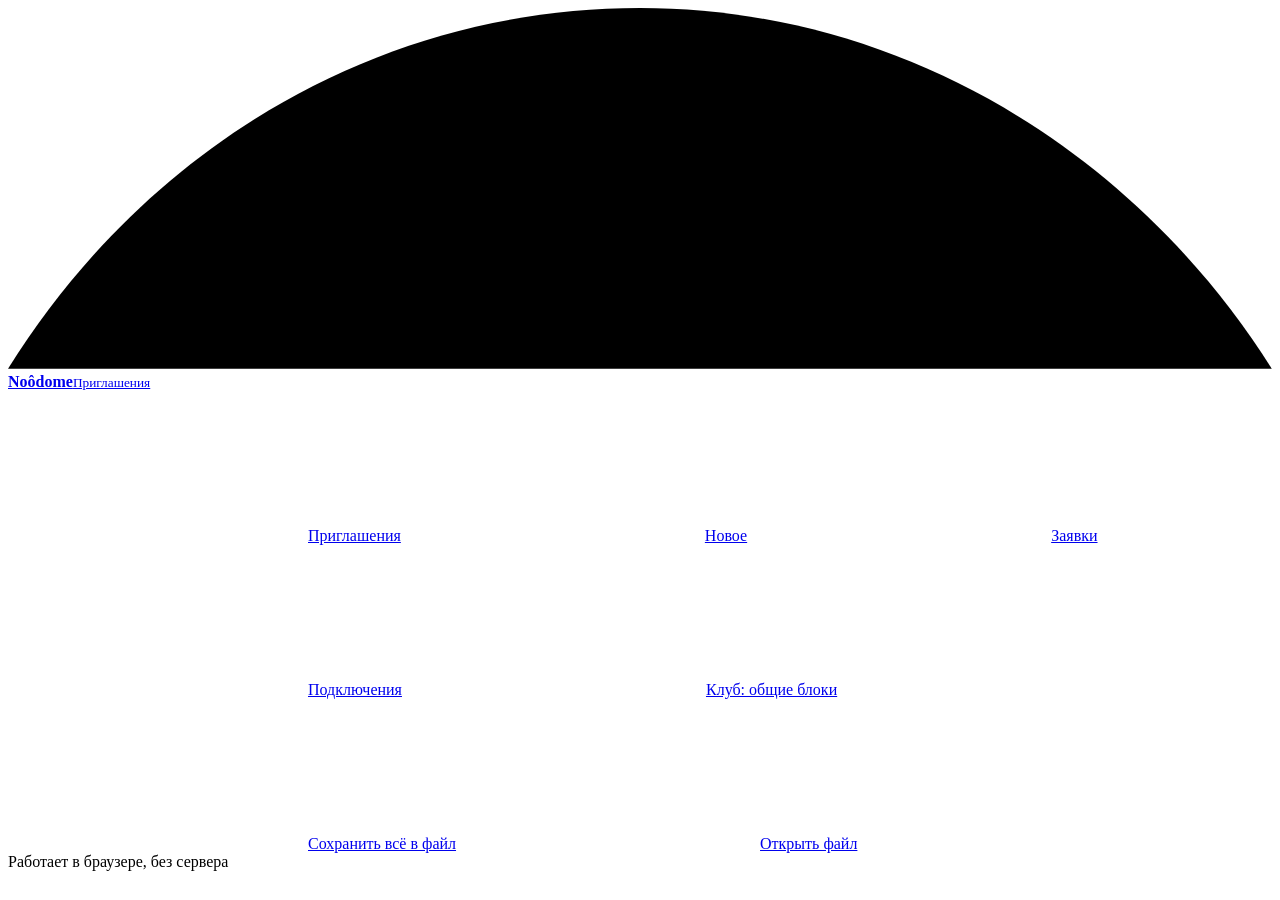
<file: src/editor.src.html>
<!DOCTYPE html>
<html lang="ru">
<head>
<meta charset="utf-8">
<meta name="viewport" content="width=device-width, initial-scale=1">
<meta name="robots" content="noindex, nofollow">
<title>Noôdome · Приглашения</title>
<link rel="preconnect" href="https://fonts.googleapis.com">
<link rel="preconnect" href="https://fonts.gstatic.com" crossorigin>
<link rel="stylesheet" href="https://fonts.googleapis.com/css2?family=Cormorant+Garamond:ital,wght@0,300;0,400;0,500;1,300&family=Inter:wght@300;400;500;600&display=swap">
<style>
/*@CSS@*/
.steps{counter-reset:s;display:grid;gap:14px;margin:0;padding:0;list-style:none}
.steps>li{display:grid;gap:10px;padding:18px 20px;border-radius:16px;background:var(--surface);border:1px solid var(--line)}
.steps>li>b{display:flex;gap:12px;align-items:center;font-weight:500}
.steps>li>b::before{counter-increment:s;content:counter(s);width:28px;height:28px;border-radius:50%;display:grid;place-items:center;background:var(--accent);color:var(--accent-ink);font:400 16px/1 var(--serif);font-variant-numeric:lining-nums;flex:none}
.steps>li.done>b::before{content:"✓";font-family:var(--sans);font-size:13px}
.bridge{display:grid;gap:10px}
.bridge textarea{width:100%;min-height:110px;padding:10px 12px;border-radius:10px;border:1px solid var(--line2);background:var(--surface);font:12px/1.5 ui-monospace,Menlo,monospace;resize:vertical}
.inv .ph{width:52px;height:52px;border-radius:50%;object-fit:cover;object-position:50% 18%;flex:none}
.hint{font-size:13px;color:var(--ink2)}
.locked{display:grid;gap:10px;padding:14px 16px;border-radius:12px;background:var(--surface2,var(--surface));border:1px dashed var(--line2);font-size:14px;color:var(--ink2)}
.iph{display:flex;flex-wrap:wrap;gap:8px;align-items:center}
.iph img{width:56px;height:56px;object-fit:cover;border-radius:8px;flex:none}
.tag-shared{display:inline-block;margin-left:6px;padding:1px 8px;border-radius:20px;font:500 11px/18px var(--sans);background:var(--accent-soft,rgba(87,108,74,.14));color:var(--accent);vertical-align:1px}
</style>
</head>
<body>
<div class="shell">
  <aside class="side">
    <a class="logo" href="#invites">
      <svg viewBox="0 0 70.06 20" aria-hidden="true"><path class="dome" d="M70.05 20C62.54 8.06 49.61 0 35.03 0 20.29 0 7.52 7.91 0 20h70.05Z"/></svg>
      <span><b>Noôdome</b><small>Приглашения</small></span>
    </a>
    <nav class="nav" aria-label="Разделы">
      <a href="#invites" data-nav="invites"><svg class="i"><use href="#i-users"/></svg><span class="label">Приглашения</span></a>
      <a href="#new" data-nav="new"><svg class="i"><use href="#i-plus"/></svg><span class="label">Новое</span></a>
      <a href="#leads" data-nav="leads"><svg class="i"><use href="#i-inbox"/></svg><span class="label">Заявки</span></a>
      <a href="#ai" data-nav="ai"><svg class="i"><use href="#i-gear"/></svg><span class="label">Подключения</span></a>
      <a href="#club" data-nav="club"><svg class="i"><use href="#i-folder"/></svg><span class="label">Клуб: общие блоки</span></a>
    </nav>
    <div class="side-foot">
      <a href="#" id="exportAll"><svg class="i"><use href="#i-download"/></svg>Сохранить всё в файл</a>
      <a href="#" id="importAll"><svg class="i"><use href="#i-upload"/></svg>Открыть файл</a>
      <input type="file" id="importFile" accept=".json,application/json" hidden>
      <div class="me" id="syncState">Работает в браузере, без сервера</div>
    </div>
  </aside>
  <main class="main"><div class="wrap" id="view"></div></main>
</div>
<div class="overlay" id="overlay" hidden></div>
<div class="toast" id="toast" role="status" hidden></div>
<!--@ICONS@-->
<script id="ndl-src">
/*@LANDING@*/
</script>
<script id="seed" type="application/json">/*@SEED@*/</script>
<script id="club-seed" type="application/json">/*@CLUB@*/</script>
<script>
(function(){
"use strict";
var NDL=window.NDL,esc=NDL.esc,TYPES=NDL.TYPES,SHARED=NDL.SHARED;
var LANDING_SRC=document.getElementById("ndl-src").textContent;
var SEED=JSON.parse(document.getElementById("seed").textContent);
var CLUB_SEED=JSON.parse(document.getElementById("club-seed").textContent);
var styleEl=document.createElement("style");styleEl.textContent=NDL.css;document.head.appendChild(styleEl);

/* ================= Хранилище: в браузере + файл ================= */
var KEY="noodome-invites-v1",canStore=true,DB=null;
try{var raw=localStorage.getItem(KEY);if(raw)DB=JSON.parse(raw);}catch(e){canStore=false;}
if(!DB||!DB.docs)DB={docs:{}};
/* Пример (Михаил) обновляется вместе с сервисом, если его не правили после прошлой версии. */
var oldSeed=DB.docs[SEED.slug];
if(!Object.keys(DB.docs).length||(oldSeed&&(oldSeed.seedVersion||1)<(SEED.seedVersion||1)))DB.docs[SEED.slug]=SEED;
/* Общие блоки клуба: при первом запуске и когда в сервис приходит новая версия общих блоков. */
if(!DB.club||(DB.clubVersion||0)<(CLUB_SEED.version||1)){DB.club=clubFromSeed();DB.clubVersion=CLUB_SEED.version||1;}
persist();
function clubFromSeed(){var o={};SHARED.forEach(function(k){o[k]=CLUB_SEED[k]?clone(CLUB_SEED[k]):TYPES[k].make();});return o;}
function persist(){try{localStorage.setItem(KEY,JSON.stringify(DB));canStore=true;return true;}catch(e){canStore=false;return false;}}
function docs(){return Object.keys(DB.docs).map(function(k){return DB.docs[k];});}
function withClub(d){return Object.assign({},d,{club:DB.club});}

/* ================= Знания для Claude ================= */
var KNOW={
  communities:"Тематические сообщества: Шахматный клуб; Клуб игры го; Мафия; Про образование; Партнёрства и преемственность; Я и благотворительность; Развитие территорий; Культурный код; ESG; Kids & Family; Champagne Lovers; Lost in Translation (международная среда); NoôSailing; NoôFreediving; Music Lovers; Noôtravel (путешествия: Армения, Япония, Байкал, Бутан, Узбекистан); Важно! Не срочно; Люди. Организации. Лидеры; Well-Being Community; Семья и традиции; Книжный клуб Knigôdome; Попробуй спорт!; Психология бизнеса; Визионерство и новаторство; Talents; Третий звонок (театр).\nЛаборатории Noôlab: Бизнес и технологии; Креативные индустрии; Архитекторы будущего; Nextgen; Искусство и эстетика.\nФорматы: дискуссии, эногастрономические вечера, совместные путешествия, перформансы и концерты, кинопоказы, семейная программа, ежегодный круиз Noôboat, деловые завтраки.\nМеста: терраса «Тимирязев» с видом на Кремль, терраса «Романов», ресторан Noôcafe, амфитеатр, кинозал, библиотека, студии для встреч, сады Noôgarden.",
  tone:"Тон Noôdome: про людей и смыслы, а не про статус и сервис. Спокойная уверенность: без превосходных степеней, восклицательных знаков, срочности. На «вы» со строчной. Конкретные детали вместо общих слов.\nГоворим: сообщество, участники, единомышленники, неслучайные встречи, рекомендация, встреча-знакомство, делиться, вместе, проекты.\nНе говорим: элитный, VIP, премиум, эксклюзивное предложение, успейте, нетворкинг, полезные связи, статус, престиж, клиенты, прокачать.\nТексты от первого лица пишет человек, а не клуб: своя интонация, его собственные слова там, где возможно. Без перечня привилегий и цен.",
  club:"Noôdome — сообщество единомышленников и клубное пространство в центре Москвы (Романов переулок, 2), основано в 2020 году Рубеном Варданяном и Вероникой Зонабенд. Около 1000 участников, 26 амбассадоров, 800+ событий в год, 4000 м², три террасы. Ценности: доверие, интеграция разнообразия, социальная ответственность, преемственность, постоянное самообразование. Вступление: рекомендация участника → встреча-знакомство в пространстве и анкета → решение адмиссионного комитета → приглашение. Взносы вносятся только после решения комитета. Есть семейная программа, молодёжные условия для 18–29 лет."
};
/* Пример для показа без ИИ: вымышленный участник */
var DEMO={"text": "Интервью для клуба. Елена Соколова, основательница керамической мастерской в Суздале.\n\nЯ родилась в Суздале и после учёбы в Москве вернулась в родной город. Двенадцать лет делаю посуду и плитку, у нас небольшая мастерская на восемь человек. Три года назад мы начали вести бесплатные занятия по керамике для соседей и пожилых людей из нашего района. Сначала приходили пять человек, сейчас каждую субботу собирается около тридцати. Для меня это важнее продаж: после занятий люди остаются пить чай и разговаривают.\n\nВ Noôdome я попала по рекомендации знакомого архитектора. Меня удивило, что здесь можно просто прийти на лекцию или концерт и поговорить с людьми из совсем других сфер: учёными, музыкантами, предпринимателями. В обычной жизни я почти не встречаю таких людей. Мне интересны темы малых городов, ремесла и того, как сохранять традиции, но не превращать их в музей. Очень хочу, чтобы больше людей из регионов узнали, что такое сообщество существует.\n\nПроект «Субботняя глина» мы делаем вместе с участницей клуба, социальным педагогом Ольгой. Она помогла придумать формат для детей с особенностями, и мы провели первую выездную субботу в Москве. Лучшее, что я слышала: «Я думал, что не умею ничего делать руками».", "profile": {"name": "Елена Соколова", "nameGenitive": "Елены Соколовой", "signoff": "Елена", "role": "Основательница керамической мастерской в Суздале", "themes": ["ремесло", "малые города", "традиции"], "facts": [{"field": "Для меня Noôdome", "source": "Пересказ интервью: удивило, что можно говорить с людьми из разных сфер"}, {"field": "Что мне близко", "source": "Вывод: темы малых городов и ремесла сопоставлены с сообществами клуба"}], "gaps": ["С какого года Елена в клубе?", "Какие события клуба она посещала на самом деле?"], "omit": ["Продажи и выручка мастерской: не берём на страницу"]}, "texts": {"why": "В Noôdome я попала по рекомендации знакомого. Меня удивило, что здесь можно просто прийти на лекцию или концерт и поговорить с учёными, музыкантами, предпринимателями. В обычной жизни я почти не встречаю таких людей. Для мастера из небольшого города это редкая возможность: услышать другой взгляд и вернуться к своей работе с новыми вопросами.", "mine": {"title": "Что мне здесь близко", "intro": "Темы, о которых я хочу говорить с людьми из других сфер.", "items": [{"label": "Ремесло и традиции", "text": "Двенадцать лет делаю керамику и думаю, как хранить традиции и не превращать их в музей. В клубе есть сообщество «Культурный код»."}, {"label": "Малые города", "text": "Я вернулась в родной Суздаль и вижу, как много там можно сделать. В клубе есть сообщество «Развитие территорий»."}, {"label": "Занятия для всех", "text": "Мы ведём бесплатные субботние занятия для соседей. В клубе есть сообщество «Я и благотворительность»."}]}, "story": {"label": "Мой проект с Noôdome", "title": "«Субботняя глина»", "text": "Три года назад мы начали звать соседей на бесплатные занятия по керамике. Сначала пришло пять человек, теперь по субботам собирается около тридцати, и после занятий все остаются пить чай.\n\nСо временем к нам присоединилась участница клуба, социальный педагог Ольга. Вместе мы придумали формат для детей с особенностями и провели первую выездную субботу в Москве.", "quote": "Я думал, что не умею ничего делать руками.", "linkUrl": ""}, "messenger": "Здравствуйте! Хочу пригласить вас в Noôdome. Это сообщество, где я встречаю людей из совсем других сфер. Вот моё личное приглашение: {ссылка}"}};
var ANSWER="\n\nОтветь одним сообщением: только JSON, без пояснений до и после, без артефактов и файлов.";
var RULES="ПРАВИЛА ИЗВЛЕЧЕНИЯ\n1. Ничего не выдумывай. Каждое утверждение опирается на материалы. Нет данных — оставь поле пустым и добавь вопрос в gaps.\n2. Цитаты только дословные, без правок. Пересказ помечай как пересказ.\n3. Выбери 2–3 главные вещи о человеке: почему ему важен клуб и чем он интересен другим. Остальное перечисли в omit с причиной.\n4. Не выноси на страницу: финансы и выручку, здоровье, подробности о близких сверх нужного, политику, всё, что может смутить человека при публикации.\n5. Сопоставь темы человека с сообществами клуба из списка. Это вывод, помечай его как вывод.\n6. Пиши по-русски, коротко и конкретно.";
var TYPE_HINT={hero:"Имя и приглашение на однотонном фоне",why:"Один абзац и фото участника в клубе",letter:"Обращение от первого лица",list:"Темы, сообщества, причины",story:"Проект с фото и ссылкой",quote:"Яркая фраза человека",text:"Свободный текст",photo:"Снимок с подписью",figures:"Клуб в цифрах",faq:"Ответы на частые вопросы",
  about:"Общий блок: текст и фото с сайта",community:"Общий блок: цифры и амбассадоры",events:"Общий блок: афиша",steps:"Общий блок: путь от заявки до клуба",apply:"Общий блок: форма для кандидата"};
function blockSpec(){
  return Object.keys(TYPES).filter(function(k){return !TYPES[k].shared&&k!=="hero";}).map(function(k){
    var t=TYPES[k],f=t.fields.map(function(x){return x[0];}),it=t.items?" items:[{"+t.items.map(function(x){return x[0];}).join(", ")+"}]":"";
    return "- "+k+" ("+t.label+"): "+f.join(", ")+it;
  }).join("\n")+"\nПоля text и paragraphs — строка, абзацы через пустую строку. photo не заполняй.";
}
function createPrompt(src){
  return "Ты помогаешь команде клуба Noôdome готовить именные лендинги-приглашения от участников клуба (их называют Коннекторами). Лендинг читается на телефоне как личное приглашение от участника, а не как реклама. От участника к участнику меняются только три блока: «Для меня Noôdome», «Что мне здесь близко» и «Мой проект с Noôdome». Остальное (о клубе, сообщество, афиша, шаги, форма) общее, его писать не нужно. Материалы об участнике ниже: интервью, анкета, заметки или переписка.\n\nСделай два шага.\n\nШАГ 1. Извлеки профиль участника.\n"+RULES+
  "\n\nШАГ 2. По профилю напиши тексты от его лица.\n"+KNOW.tone+
  "\n- why: ОДИН абзац, 4–6 предложений от первого лица: что для него Noôdome и почему он здесь. Если в материалах он сам говорит о клубе, бери его слова почти дословно, только сокращай. Если не говорит — напиши по его ценностям и добавь вопрос в gaps.\n- mine: 2–3 пункта «что мне здесь близко». Если он сам называет любимое в клубе — пиши об этом. Если нет — пиши о его темах и честно добавляй «В клубе есть сообщество …», не утверждая, что он туда ходит.\n- story: его проект, связанный с Noôdome (сделан вместе с участниками клуба, вырос из встречи в клубе или о нём рассказывал клуб). Если такого нет — null. text: 2 коротких абзаца от первого лица, как он сам рассказал бы другу: что это, как появилось, что получилось. Никаких казённых оборотов вроде «клуб рассказывает о нём», «стал соорганизатором». quote: его дословная фраза о проекте или клубе, если есть. linkUrl: ссылка на страницу проекта, если она есть в материалах.\n- messenger: 2–3 предложения для Telegram от первого лица, в конце {ссылка}.\n- Никаких цен, привилегий и эксклюзивности.\n\nКЛУБ (только эти факты)\n"+KNOW.club+"\n\n"+KNOW.communities+
  "\n\nМАТЕРИАЛЫ\n\"\"\"\n"+String(src).slice(0,60000)+"\n\"\"\"\n\n"+
  'Формат ответа:\n{"profile":{"name":"Имя Фамилия","nameGenitive":"Имени Фамилии","signoff":"имя для подписи","role":"одна строка: кто он","since":"","themes":[""],"whyClub":{"text":"","kind":"цитата|пересказ|нет данных"},"credo":{"text":"","kind":"цитата|пересказ|нет данных"},"clubLove":[""],"clubMatches":[{"community":"","why":""}],"projects":[{"title":"","text":""}],"facts":[{"field":"","source":"цитата / пересказ / вывод и откуда"}],"gaps":["вопросы участнику"],"omit":["что не берём и почему"]},'+
  '"texts":{"why":"","role":"","mine":{"title":"Что мне здесь близко","intro":"","items":[{"label":"","text":""}]},"story":{"label":"Мой проект с Noôdome","title":"","text":"","quote":"","linkUrl":""},"messenger":"","facts":[{"field":"","source":""}]}}'+ANSWER;
}
function context(doc){
  return "УЧАСТНИК: "+doc.name+" ("+(doc.role||"")+")\nПРОФИЛЬ\n"+JSON.stringify(doc.profile||{},null,1)+(doc.source?"\n\nИСХОДНЫЕ МАТЕРИАЛЫ\n\"\"\"\n"+doc.source.slice(0,30000)+"\n\"\"\"":"")+
  "\n\nСЕЙЧАС НА СТРАНИЦЕ\n"+(doc.blocks||[]).map(function(b,i){var t=TYPES[b.type]||{};return (i+1)+". "+(t.label||b.type)+(t.shared?" (общий блок клуба)":"")+": "+summary(b);}).join("\n");
}
function newBlockPrompt(desc,doc){
  return "Добавь новый блок на именной лендинг-приглашение в клуб Noôdome. Блок должен продолжать страницу, а не повторять то, что уже есть.\n\nЗАПРОС КОМАНДЫ: "+desc+"\n\n"+KNOW.tone+"\n\nКЛУБ\n"+KNOW.club+"\n\n"+KNOW.communities+"\n\n"+context(doc)+
  "\n\nТИПЫ БЛОКОВ И ИХ ПОЛЯ\n"+blockSpec()+"\n\nПРАВИЛА\n- Выбери самый подходящий тип.\n- Факты о человеке бери только из профиля и материалов, факты о клубе только из раздела КЛУБ.\n- Если для запроса не хватает фактов, верни {\"error\":\"чего не хватает\"}.\n- Пиши коротко: заголовок до 8 слов, пункт до 3 предложений.\n\nФормат ответа: {\"type\":\"\",\"data\":{...}}"+ANSWER;
}
function rewritePrompt(b,instr,doc){
  var t=TYPES[b.type],d=JSON.parse(JSON.stringify(b.data||{}));delete d.photo;(d.items||[]).forEach(function(x){if(x)delete x.photo;});
  return "Перепиши один блок именного лендинга-приглашения в клуб Noôdome.\n\nЗАДАЧА: "+instr+"\n\n"+KNOW.tone+"\n\nКЛУБ\n"+KNOW.club+"\n\n"+context(doc)+
  "\n\nБЛОК («"+t.label+"», тип "+b.type+")\n"+JSON.stringify(d,null,1)+
  "\n\nПРАВИЛА\n- Сохрани тип и набор полей. Поле photo не возвращай. Плейсхолдеры {name}, {nameGenitive}, {signoff} можно оставлять.\n- Факты о человеке только из профиля и материалов.\n\nФормат ответа: {\"data\":{...}}"+ANSWER;
}
function parseJson(text){
  var t=String(text||"").trim().replace(/^```(?:json)?\s*/i,"").replace(/\s*```$/,"");
  try{return JSON.parse(t);}catch(e){}
  var a=t.indexOf("{"),b=t.lastIndexOf("}");if(a<0||b<=a)return null;
  try{return JSON.parse(t.slice(a,b+1));}catch(e){return null;}
}

/* ================= Утилиты ================= */
var S={q:"",filter:"all",ed:null,create:null};
var view=document.getElementById("view");
function ic(n){return '<svg class="i"><use href="#i-'+n+'"/></svg>';}
function toast(t){var el=document.getElementById("toast");el.textContent=t;el.hidden=false;clearTimeout(toast.t);toast.t=setTimeout(function(){el.hidden=true;},3200);}
function clone(o){return JSON.parse(JSON.stringify(o));}
function arr(v){return Array.isArray(v)?v:v?[v]:[];}
function copy(text,msg){function fb(){var ta=document.createElement("textarea");ta.value=text;ta.style.position="fixed";ta.style.opacity="0";document.body.appendChild(ta);ta.select();var ok=false;try{ok=document.execCommand("copy");}catch(e){}document.body.removeChild(ta);toast(ok?(msg||"Скопировано"):"Не удалось скопировать");}
  try{navigator.clipboard.writeText(text).then(function(){toast(msg||"Скопировано");},fb);}catch(e){fb();}}
function pill(s){return s==="approved"?'<span class="pill approved">Согласовано</span>':'<span class="pill draft">Черновик</span>';}
function initials(n){return String(n||"?").trim().split(/\s+/).slice(0,2).map(function(w){return w.charAt(0);}).join("").toUpperCase();}
function when(iso){if(!iso)return "";var d=new Date(iso);if(isNaN(d))return "";var now=new Date(),diff=(now-d)/1000;if(diff<60)return "только что";if(diff<3600)return Math.floor(diff/60)+" мин назад";if(d.toDateString()===now.toDateString())return "сегодня в "+d.toLocaleTimeString("ru-RU",{hour:"2-digit",minute:"2-digit"});return d.toLocaleDateString("ru-RU",{day:"numeric",month:"short"});}
function summary(b){var d=NDL.dataOf(b,{club:DB.club})||{};var s=b.type==="why"?(d.text||d.title):(d.title||d.quote||d.text||d.greeting||d.caption||(d.items&&d.items[0]&&(d.items[0].label||d.items[0].q||d.items[0].title))||"");s=Array.isArray(s)?s.join(" "):String(s);return s.replace(/\s+/g," ").slice(0,80);}
function resizePhoto(file,max){return new Promise(function(res,rej){var img=new Image();img.onload=function(){var s=Math.min(1,(max||720)/Math.max(img.width,img.height));var cv=document.createElement("canvas");cv.width=Math.round(img.width*s);cv.height=Math.round(img.height*s);cv.getContext("2d").drawImage(img,0,0,cv.width,cv.height);URL.revokeObjectURL(img.src);res(cv.toDataURL("image/jpeg",0.82));};img.onerror=rej;img.src=URL.createObjectURL(file);});}
function slugify(s){var m={а:"a",б:"b",в:"v",г:"g",д:"d",е:"e",ё:"e",ж:"zh",з:"z",и:"i",й:"y",к:"k",л:"l",м:"m",н:"n",о:"o",п:"p",р:"r",с:"s",т:"t",у:"u",ф:"f",х:"kh",ц:"ts",ч:"ch",ш:"sh",щ:"sch",ъ:"",ы:"y",ь:"",э:"e",ю:"yu",я:"ya"};
  var o=String(s||"").toLowerCase().split("").map(function(c){return m[c]!=null?m[c]:c;}).join("").replace(/[^a-z0-9]+/g,"-").replace(/^-|-$/g,"").slice(0,60)||"connector";
  var base=o,i=2;while(DB.docs[o]){o=base+"-"+i;i++;}return o;}
function download(name,text,type){var a=document.createElement("a");a.href=URL.createObjectURL(new Blob([text],{type:type||"text/plain"}));a.download=name;document.body.appendChild(a);a.click();setTimeout(function(){URL.revokeObjectURL(a.href);a.remove();},1500);}
function jsonSafe(v){return JSON.stringify(v).replace(/</g,"\\u003c").replace(/\u2028/g,"\\u2028").replace(/\u2029/g,"\\u2029");}
function msgText(d){var t=String(d.messenger||"Здравствуйте! Хочу пригласить вас в Noôdome, это сообщество, в котором я давно. Вот моё личное приглашение: {ссылка}"),l=inviteLink(d);return l?t.replace(/\{ссылка\}/g,l):t;}

/* ================= ИИ: свой ключ в браузере или мостик через чат ================= */
/* Ключ хранится только в localStorage этого браузера. В экспорт, в лендинги и на GitHub он не попадает. */
var PROVIDERS={
  gemini:{label:"Google Gemini (есть бесплатный тариф)",model:"gemini-2.5-flash",base:"",help:"Ключ: aistudio.google.com/apikey"},
  groq:{label:"Groq (есть бесплатный тариф)",model:"llama-3.3-70b-versatile",base:"https://api.groq.com/openai/v1",help:"Ключ: console.groq.com/keys. У бесплатного тарифа маленький лимит на длину текста"},
  openrouter:{label:"OpenRouter (есть бесплатные модели)",model:"meta-llama/llama-3.3-70b-instruct:free",base:"https://openrouter.ai/api/v1",help:"Ключ: openrouter.ai/keys. Бесплатные модели часто перегружены"},
  anthropic:{label:"Claude (платный ключ API)",model:"claude-sonnet-5-5",base:"",help:"Ключ: console.anthropic.com"}
};
function aiCfg(){var a=(DB.settings||{}).ai;return a&&a.key&&a.provider&&PROVIDERS[a.provider]?a:null;}
function aiErr(status,txt){
  if(status===400&&/API key|api_key/i.test(txt))return "Ключ не подошёл. Проверьте, что скопировали его целиком.";
  if(status===401||status===403)return "Ключ не подошёл или у него нет доступа. Проверьте ключ в настройках.";
  if(status===429)return "Закончился лимит бесплатного тарифа. Подождите минуту и нажмите ещё раз.";
  if(status===413)return "Текст слишком длинный для этого тарифа. Сократите материалы или выберите Gemini.";
  return "Сервис ИИ ответил ошибкой "+status+". "+String(txt||"").slice(0,160);
}
function callAI(prompt){
  var a=aiCfg();if(!a)return Promise.reject(new Error("Сначала подключите ИИ в настройках слева."));
  var P=PROVIDERS[a.provider],model=(a.model||P.model).trim(),url,opt;
  if(a.provider==="gemini"){
    url="https://generativelanguage.googleapis.com/v1beta/models/"+encodeURIComponent(model)+":generateContent";
    opt={method:"POST",headers:{"Content-Type":"application/json","x-goog-api-key":a.key.trim()},body:JSON.stringify({contents:[{role:"user",parts:[{text:prompt}]}],generationConfig:{responseMimeType:"application/json",temperature:0.4}})};
  }else if(a.provider==="anthropic"){
    url="https://api.anthropic.com/v1/messages";
    opt={method:"POST",headers:{"Content-Type":"application/json","x-api-key":a.key.trim(),"anthropic-version":"2023-06-01","anthropic-dangerous-direct-browser-access":"true"},body:JSON.stringify({model:model,max_tokens:8000,messages:[{role:"user",content:prompt}]})};
  }else{
    url=String(a.base||P.base).replace(/\/+$/,"")+"/chat/completions";
    opt={method:"POST",headers:{"Content-Type":"application/json","Authorization":"Bearer "+a.key.trim()},body:JSON.stringify({model:model,messages:[{role:"user",content:prompt}],temperature:0.4})};
  }
  return fetch(url,opt).then(function(r){return r.text().then(function(t){
    if(!r.ok)throw new Error(aiErr(r.status,t));
    var j;try{j=JSON.parse(t);}catch(e){throw new Error("ИИ ответил не по-человечески. Попробуйте ещё раз.");}
    var out=a.provider==="gemini"?((((j.candidates||[])[0]||{}).content||{}).parts||[]).map(function(x){return x.text||"";}).join(""):
      a.provider==="anthropic"?(j.content||[]).map(function(x){return x.text||"";}).join(""):(((j.choices||[])[0]||{}).message||{}).content||"";
    if(!out)throw new Error("ИИ вернул пустой ответ. Попробуйте ещё раз.");
    return out;});},function(){throw new Error("Нет связи с сервисом ИИ. Проверьте интернет и попробуйте ещё раз.");});
}
var BR={};
function bridge(id,label,getPrompt,apply){
  BR[id]={get:getPrompt,apply:apply};
  var manual='<div class="row"><button class="btn sm'+(aiCfg()?'':' primary')+'" data-bcopy="'+id+'">'+ic("copy")+(aiCfg()?'Скопировать запрос':'1. Скопировать запрос')+'</button><a class="btn sm" href="https://claude.ai/new" target="_blank" rel="noopener">'+ic("ext")+(aiCfg()?'Открыть Claude':'2. Открыть Claude')+'</a></div>'+
    '<textarea data-bans="'+id+'" placeholder="Вставьте сюда ответ ИИ целиком" aria-label="Ответ ИИ"></textarea>'+
    '<div class="row"><button class="btn sm dark" data-bapply="'+id+'">Применить ответ</button><span class="err small" data-berr="'+id+'"></span></div>';
  if(aiCfg())return '<div class="ai bridge"><span class="lbl">'+ic("spark")+esc(label)+'</span><div class="row"><button class="btn sm primary" data-bgen="'+id+'">'+ic("spark")+'Сгенерировать</button><span class="err small" data-berr="'+id+'"></span></div>'+
    '<details class="more"><summary>Или вручную через чат claude.ai</summary><div style="display:grid;gap:10px;margin-top:10px">'+manual+'</div></details></div>';
  return '<div class="ai bridge"><span class="lbl">'+ic("spark")+esc(label)+'</span><p class="hint">Чтобы текст писался прямо здесь, подключите ИИ: <a href="#settings">Подключение ИИ</a>. Пока можно через обычный чат Claude:</p>'+manual+'</div>';
}
document.addEventListener("click",function(e){
  var c=e.target.closest("[data-bcopy]");
  if(c){var p=BR[c.dataset.bcopy].get();if(p)copy(p,"Запрос скопирован. Вставьте его в Claude и отправьте");return;}
  var g=e.target.closest("[data-bgen]");
  if(g){var gid=g.dataset.bgen,ge=g.closest(".row").querySelector("[data-berr]"),gp=BR[gid]&&BR[gid].get();if(!gp)return;
    ge.textContent="";g.disabled=true;g.lastChild.textContent="Пишу, это займёт до минуты…";
    callAI(gp).then(function(t){if(!BR[gid])return;var j=parseJson(t);if(!j)throw new Error("ИИ ответил не в том формате. Нажмите «Сгенерировать» ещё раз.");var m=BR[gid].apply(j);if(m&&ge.isConnected)ge.textContent=m;})
      .catch(function(x){if(ge.isConnected)ge.textContent=x.message||"Не получилось";})
      .then(function(){if(g.isConnected){g.disabled=false;g.lastChild.textContent="Сгенерировать";}});return;}
  var a=e.target.closest("[data-bapply]");
  if(a){var id=a.dataset.bapply,ta=document.querySelector('[data-bans="'+id+'"]'),er=a.closest(".row").querySelector("[data-berr]");
    var j=parseJson(ta&&ta.value);if(!j){er.textContent="Не похоже на ответ ИИ. Скопируйте его ответ целиком.";return;}
    try{var m=BR[id].apply(j);if(m)er.textContent=m;}catch(x){er.textContent=x.message||"Не получилось применить ответ.";}}
});

/* ================= Чтение файлов ================= */
var scripts={};
function loadScript(src){if(!scripts[src])scripts[src]=new Promise(function(res,rej){var s=document.createElement("script");s.src=src;s.onload=res;s.onerror=function(){delete scripts[src];rej(new Error("script"));};document.head.appendChild(s);});return scripts[src];}
function decodeXml(s){return s.replace(/&lt;/g,"<").replace(/&gt;/g,">").replace(/&quot;/g,'"').replace(/&apos;/g,"'").replace(/&amp;/g,"&");}
function readFile(f){
  var n=f.name.toLowerCase();
  if(/\.docx$/.test(n))return loadScript("https://cdnjs.cloudflare.com/ajax/libs/jszip/3.10.1/jszip.min.js").then(function(){return f.arrayBuffer();}).then(function(b){return window.JSZip.loadAsync(b);}).then(function(z){var x=z.file("word/document.xml");if(!x)throw new Error("docx");return x.async("string");}).then(function(x){
    return decodeXml(x.replace(/<w:tab\/>/g,"\t").replace(/<w:br[^>]*\/>/g,"\n").replace(/<\/w:p>/g,"\n").replace(/<[^>]+>/g,"")).replace(/\n{3,}/g,"\n\n").trim();});
  if(/\.pdf$/.test(n))return loadScript("https://cdnjs.cloudflare.com/ajax/libs/pdf.js/3.11.174/pdf.min.js").then(function(){
    var lib=window.pdfjsLib;lib.GlobalWorkerOptions.workerSrc="https://cdnjs.cloudflare.com/ajax/libs/pdf.js/3.11.174/pdf.worker.min.js";
    return f.arrayBuffer().then(function(b){return lib.getDocument({data:new Uint8Array(b),isEvalSupported:false}).promise;}).then(function(pdf){
      var ps=[];for(var i=1;i<=Math.min(pdf.numPages,60);i++)ps.push(pdf.getPage(i).then(function(p){return p.getTextContent();}).then(function(tc){var out="",y=null;tc.items.forEach(function(it){var ny=it.transform[5];if(y!==null&&Math.abs(ny-y)>2)out+="\n";out+=it.str;y=ny;});return out;}));
      return Promise.all(ps).then(function(a){return a.join("\n\n").trim();});});});
  if(/\.rtf$/.test(n))return f.text().then(function(t){return t.replace(/\\par[d]?/g,"\n").replace(/\{\\\*[^{}]*\}|\\[a-z]+-?\d* ?|[{}]/g,"").trim();});
  if(/\.html?$/.test(n))return f.text().then(function(t){var d=new DOMParser().parseFromString(t,"text/html");return (d.body?d.body.textContent:"").replace(/\n\s*\n\s*\n+/g,"\n\n").trim();});
  if(/\.(doc|pages|odt)$/.test(n))return Promise.reject(new Error("format"));
  return f.text();
}

/* ================= Готовый лендинг одним файлом ================= */
function endpoint(){var u=String((DB.settings||{}).endpoint||"").trim();return /^https:\/\//.test(u)?u:remoteUrl();}
function publicDoc(doc){
  var o={};["slug","name","nameGenitive","signoff","role","photo","photoIsPortrait","blocks"].forEach(function(k){if(doc[k]!==undefined)o[k]=doc[k];});
  /* В файл кладём только те общие блоки, что стоят на странице. */
  var cl={};(o.blocks||[]).forEach(function(b){if((TYPES[b.type]||{}).shared&&DB.club[b.type])cl[b.type]=DB.club[b.type];});o.club=cl;
  /* Фото участника нужно только блоку «Для меня Noôdome» без своего фото. */
  if(!(o.blocks||[]).some(function(b){return b.type==="why"&&!(b.data||{}).photo;}))delete o.photo;
  return o;
}
function firstText(doc){var w=(doc.blocks||[]).filter(function(b){return b.type==="why";})[0];var t=NDL.paras(w&&w.data&&w.data.text)[0]||"";var m=t.match(/^.{20,180}?[.!?…](\s|$)/);return (m?m[0]:t.slice(0,180)).trim();}
function standalone(doc){
  var pub=publicDoc(doc);
  var title=pub.name+" приглашает вас познакомиться с Noôdome",desc=firstText(pub)?"«"+NDL.sub(firstText(pub),pub)+"»":"Личное приглашение в Noôdome";
  return '<!doctype html>\n<html lang="ru">\n<head>\n<meta charset="utf-8">\n<meta name="viewport" content="width=device-width,initial-scale=1,viewport-fit=cover">\n<meta name="robots" content="noindex">\n<title>'+esc(title)+'</title>\n<meta name="description" content="'+esc(desc)+'">\n<meta property="og:title" content="'+esc(title)+'">\n<meta property="og:description" content="'+esc(desc)+'">\n'+
    '<link rel="preconnect" href="https://fonts.googleapis.com">\n<link rel="stylesheet" href="https://fonts.googleapis.com/css2?family=Cormorant+Garamond:ital,wght@0,300;0,400;1,300&family=Inter:wght@300;400;500&display=swap">\n'+
    '<style>\nhtml,body{margin:0;background:var(--nd-bg)}\n'+NDL.css+'\n</style>\n</head>\n<body>\n<div class="ndl" id="ndl">'+NDL.render(pub)+'</div>\n<script>'+LANDING_SRC+'<\/script>\n<script>\n'+
    '/* Куда отправлять заявки. Пока пусто: кандидат получает готовый текст и отправляет его клубу на почту. Когда появится приёмник заявок, впишите его адрес. */\n'+
    'var FORM_ENDPOINT = '+JSON.stringify(endpoint())+';\nvar C = '+jsonSafe({slug:pub.slug,name:pub.name,nameGenitive:pub.nameGenitive,signoff:pub.signoff})+';\n'+
    '(function(){var root=document.getElementById("ndl");var q=new URLSearchParams(location.search);\n'+
    'NDL.bind(root,C,{submit:function(lead){lead.action="lead";lead.ref=q.get("ref")||C.slug;lead.utm=q.toString();lead.page=location.href;\n'+
    'if(!FORM_ENDPOINT)return {mode:"manual"};return fetch(FORM_ENDPOINT,{method:"POST",headers:{"Content-Type":"text/plain;charset=utf-8"},body:JSON.stringify(lead)})'+
    '.then(function(r){return r.json();}).then(function(d){if(!d||!d.ok)throw new Error("error");return {mode:"saved"};});}});})();\n<\/script>\n</body>\n</html>\n';
}


/* ================= Подключение ИИ ================= */

/* ================= Общая работа: Google-таблица через Apps Script ================= */
/* Приглашения, общие блоки и заявки лежат в таблице владельца. Браузер хранит копию и отправляет правки на сервер. */
var LEAD_STATUS=["Новая","Связались","Встреча","Вступил","Не подошло"];
var SYNC={state:"off",msg:"",activity:[],conflict:null,clubConflict:null,timers:{},pulling:null,last:0};
function rcfg(){var r=(DB.settings||{}).remote;return r&&/^https:\/\//.test(r.url||"")&&r.token?r:null;}
function remoteUrl(){var r=(DB.settings||{}).remote;return r&&/^https:\/\//.test(r.url||"")?r.url:"";}
function setSync(state,msg){
  SYNC.state=state;SYNC.msg=msg||"";var el=document.getElementById("syncState");if(!el)return;
  el.textContent=state==="ok"?"Общее хранилище подключено":state==="busy"?"Синхронизация…":state==="conflict"?"Есть конфликт правок":state==="err"?(msg||"Нет связи с хранилищем"):"Работает в браузере, без сервера";
  el.className="me"+(state==="err"||state==="conflict"?" bad":"");
}
function api(action,payload){
  var r=rcfg();if(!r)return Promise.reject(new Error("Общая работа не подключена"));
  return fetch(r.url,{method:"POST",headers:{"Content-Type":"text/plain;charset=utf-8"},body:JSON.stringify(Object.assign({action:action,token:r.token,who:r.who||""},payload||{}))})
    .then(function(res){return res.json();},function(){throw new Error("Нет связи с общим хранилищем. Правки сохранены в браузере и уйдут позже.");})
    .then(function(j){if(!j||!j.ok){throw new Error(j&&j.error==="auth"?"Неверный пароль команды":(j&&j.error)||"Ошибка хранилища");}return j;});
}
function copyInviteLink(d){
  var l=inviteLink(d);
  if(!l){toast(!remoteUrl()?"Ссылка появится, когда подключено общее хранилище: раздел «Подключения»":"Откройте сервис по адресу сайта, а не из скачанного файла: тогда ссылка будет настоящей");return;}
  copy(l,d.status==="approved"?"Ссылка скопирована":"Ссылка скопирована. Она заработает после статуса «Согласовано»");
}
function viewerBase(){return /^https?:$/.test(location.protocol)?new URL("p.html",location.href).href:"";}
function inviteLink(d){var b=viewerBase();return remoteUrl()&&b?b+"?ref="+encodeURIComponent(d.slug):"";}
function stripDoc(d){var o={};Object.keys(d).forEach(function(k){if(k!=="dirty"&&k!=="club"&&k!=="url")o[k]=d[k];});return o;}
function schedulePush(d){clearTimeout(SYNC.timers[d.slug]);SYNC.timers[d.slug]=setTimeout(function(){pushDoc(d);},1500);}
function pushDoc(d){
  if(!rcfg()||d.demo||!DB.docs[d.slug])return Promise.resolve();
  var ts=d.updatedAt;setSync("busy");
  return api("save",{doc:stripDoc(d),baseRev:d.rev||0,link:inviteLink(d)}).then(function(r){
    if(r.conflict){SYNC.conflict={slug:d.slug,by:r.updatedBy,at:r.updatedAt,rev:r.rev,deleted:!!r.deleted};setSync("conflict");if(S.ed&&S.ed.slug===d.slug&&!S.ed.club)renderEditor();return;}
    d.rev=r.rev;if(d.updatedAt===ts){d.dirty=false;d.updatedAt=r.updatedAt;d.updatedBy=r.updatedBy;}else schedulePush(d);
    persist();setSync(SYNC.conflict||SYNC.clubConflict?"conflict":"ok");
  },function(e){setSync("err",e.message);});
}
function scheduleClub(){clearTimeout(SYNC.timers.__club);SYNC.timers.__club=setTimeout(pushClub,1500);}
function pushClub(){
  if(!rcfg())return Promise.resolve();
  var ts=DB.clubUpdatedAt;setSync("busy");
  return api("saveClub",{data:DB.club,baseRev:DB.clubRev||0}).then(function(r){
    if(r.conflict){SYNC.clubConflict={by:r.updatedBy,at:r.updatedAt,rev:r.rev};setSync("conflict");if(hash()==="club")renderEditor();return;}
    DB.clubRev=r.rev;if(DB.clubUpdatedAt===ts)DB.clubDirty=false;else scheduleClub();persist();setSync(SYNC.conflict||SYNC.clubConflict?"conflict":"ok");
  },function(e){setSync("err",e.message);});
}
function pull(){
  if(!rcfg())return Promise.resolve(false);
  if(SYNC.pulling)return SYNC.pulling;
  setSync("busy");
  SYNC.pulling=api("list").then(function(L){
    var remote={},jobs=[];L.invites.forEach(function(x){remote[x.slug]=x;});
    L.invites.forEach(function(x){var d=DB.docs[x.slug];
      if(!d||((d.rev||0)<x.rev&&!d.dirty))jobs.push(api("get",{slug:x.slug}).then(function(g){DB.docs[x.slug]=g.doc;}));});
    if((L.club.rev||0)>(DB.clubRev||0)&&!DB.clubDirty)jobs.push(api("club").then(function(c){if(c.data){DB.club=Object.assign(clubFromSeed(),c.data);DB.clubRev=c.rev;}}));
    return Promise.all(jobs).then(function(){
      Object.keys(DB.docs).forEach(function(k){var d=DB.docs[k];
        if(!remote[k]){if(d.rev&&!d.dirty)delete DB.docs[k];else if(!d.demo)pushDoc(d);}
        else if(d.dirty&&!SYNC.conflict)pushDoc(d);});
      if(!(L.club.rev||0)||DB.clubDirty)pushClub();
      SYNC.activity=L.activity||[];SYNC.last=Date.now();persist();
      if(!SYNC.conflict&&!SYNC.clubConflict)setSync("ok");
      afterPull();return true;
    });
  }).catch(function(e){setSync("err",e.message);return false;}).then(function(v){SYNC.pulling=null;return v;});
  return SYNC.pulling;
}
function afterPull(){
  var h=hash();
  if(h.indexOf("edit-")===0){var sl=decodeURIComponent(h.slice(5));if(!DB.docs[sl])route();else if(S.ed&&S.ed.doc!==DB.docs[sl]&&!S.ed.doc.dirty){S.ed=null;route();}}
  else if(h==="club"){if(!DB.clubDirty){S.ed=null;route();}}
  else if(h!=="new"&&h!=="ai"&&!(document.activeElement&&/INPUT|TEXTAREA|SELECT/.test(document.activeElement.tagName)))route();
}
document.addEventListener("click",function(e){
  var b=e.target.closest("[data-sync]");if(!b)return;var k=b.dataset.sync,c=SYNC.conflict;
  if(k==="mine"&&c){var d=DB.docs[c.slug];d.rev=c.rev;d.dirty=true;SYNC.conflict=null;pushDoc(d).then(function(){if(S.ed)renderEditor();});}
  else if(k==="theirs"&&c){api("get",{slug:c.slug}).then(function(g){DB.docs[c.slug]=g.doc;SYNC.conflict=null;S.ed=null;persist();setSync("ok");route();},function(x){toast(x.message);});}
  else if(k==="cmine"&&SYNC.clubConflict){DB.clubRev=SYNC.clubConflict.rev;DB.clubDirty=true;SYNC.clubConflict=null;pushClub().then(function(){if(hash()==="club")renderEditor();});}
  else if(k==="ctheirs"&&SYNC.clubConflict){api("club").then(function(r){if(r.data){DB.club=Object.assign(clubFromSeed(),r.data);DB.clubRev=r.rev;}DB.clubDirty=false;SYNC.clubConflict=null;S.ed=null;persist();setSync("ok");route();},function(x){toast(x.message);});}
});
function conflictBanner(d){
  var c=SYNC.conflict;if(!c||c.slug!==d.slug)return "";
  return '<div class="banner err">'+ic("info")+'<div class="grow"><b>'+(c.deleted?'Приглашение удалили в общем хранилище':'Коллега уже изменил это приглашение')+'</b><span>'+(c.by?esc(c.by)+(c.at?" · "+esc(when(c.at)):"")+". ":"")+'Ваши правки пока только в вашем браузере. Выберите, чья версия останется.</span></div><div class="row">'+(c.deleted?'':'<button class="btn sm" data-sync="theirs">Взять версию коллеги</button>')+'<button class="btn sm primary" data-sync="mine">Сохранить мою поверх</button></div></div>';
}
function clubConflictBanner(){
  var c=SYNC.clubConflict;if(!c)return "";
  return '<div class="banner err">'+ic("info")+'<div class="grow"><b>Коллега уже изменил общие блоки</b><span>'+(c.by?esc(c.by)+". ":"")+'Ваши правки пока только в вашем браузере. Выберите, чья версия останется.</span></div><div class="row"><button class="btn sm" data-sync="ctheirs">Взять версию коллеги</button><button class="btn sm primary" data-sync="cmine">Сохранить мою поверх</button></div></div>';
}
function activityPanel(){
  if(!rcfg())return '<div class="banner">'+ic("info")+'<div class="grow"><b>Данные пока только в этом браузере</b><span>Чтобы команда работала вместе, заявки собирались в таблицу, а приглашения открывались по ссылке, подключите общее хранилище.</span></div><a class="btn sm" href="#ai">Подключения</a></div>';
  var a=SYNC.activity||[];
  return '<div class="panel" style="margin-top:20px"><b class="h3">Последние действия команды</b>'+(a.length?'<ul class="facts">'+a.map(function(x){return '<li><b>'+esc(x.who)+' · '+esc(x.action)+(x.what?': '+esc(x.what):'')+'</b><span class="muted">'+esc(when(x.at))+'</span></li>';}).join("")+'</ul>':'<p class="muted">Пока ничего не происходило.</p>')+'</div>';
}

/* ================= Заявки ================= */
function renderLeads(){
  var h='<div class="pagehead"><div><p class="eyebrow">Кандидаты</p><h1 class="title">Заявки</h1><p class="lead">Заявки со страниц-приглашений попадают в вашу Google-таблицу и сюда. Статус и комментарий видят все сотрудники.</p></div></div>';
  if(!rcfg()){view.innerHTML=h+'<div class="empty">Чтобы заявки собирались, подключите общее хранилище.<a class="btn sm" href="#ai">Открыть подключения</a></div>';return;}
  view.innerHTML=h+'<div class="row"><span class="spinner"></span>Загружаю заявки…</div>';
  api("leads").then(function(r){
    if(hash()!=="leads")return;
    var L=r.leads.slice().reverse(),cnt={};LEAD_STATUS.forEach(function(k){cnt[k]=0;});L.forEach(function(l){if(cnt[l.status]!=null)cnt[l.status]++;});
    var out=h+'<div class="row" style="flex-wrap:wrap;margin-bottom:14px"><b>Всего: '+L.length+'</b>'+LEAD_STATUS.map(function(k){return '<span class="pill draft">'+esc(k)+' · '+cnt[k]+'</span>';}).join("")+'<button class="btn sm ghost" id="leadsRefresh">'+ic("refresh")+'Обновить</button></div>';
    out+=L.length?'<div class="grid">'+L.map(function(l){return '<div class="card" data-lead="'+l.row+'" data-contact="'+esc(l.contact)+'" style="display:grid;gap:10px"><div><b>'+esc(l.name)+'</b><div class="muted small">'+esc(l.contact)+' · '+esc(when(l.createdAt))+'</div></div>'+
      (l.note?'<p class="small" style="margin:0">'+esc(l.note)+'</p>':'')+'<p class="muted small" style="margin:0">Рекомендатель: '+esc(l.connector||l.ref||"не указан")+'</p>'+
      '<label class="field"><span>Статус</span><select data-lstatus>'+LEAD_STATUS.map(function(k){return '<option'+(l.status===k?' selected':'')+'>'+esc(k)+'</option>';}).join("")+'</select></label>'+
      '<label class="field"><span>Комментарий команды</span><textarea rows="2" data-lcomment>'+esc(l.comment)+'</textarea></label></div>';}).join("")+'</div>':'<div class="empty">Заявок пока нет.</div>';
    view.innerHTML=out;
    document.getElementById("leadsRefresh").onclick=renderLeads;
    view.querySelectorAll("[data-lead]").forEach(function(c){var row=+c.dataset.lead,contact=c.dataset.contact;
      c.querySelector("[data-lstatus]").onchange=function(e){api("setLead",{row:row,contact:contact,status:e.target.value}).then(function(){toast("Статус сохранён");pull();},function(x){toast(x.message);});};
      c.querySelector("[data-lcomment]").onchange=function(e){api("setLead",{row:row,contact:contact,comment:e.target.value}).then(function(){toast("Комментарий сохранён");},function(x){toast(x.message);});};});
  },function(x){if(hash()==="leads")view.innerHTML=h+'<div class="banner err">'+ic("info")+'<div class="grow"><b>Не получилось загрузить заявки</b><span>'+esc(x.message)+'</span></div></div>';});
}

/* ================= Подключения: общая работа и ИИ ================= */
function renderAI(){
  var a=(DB.settings&&DB.settings.ai)||{provider:"gemini",key:"",model:"",base:""},P=PROVIDERS[a.provider]||PROVIDERS.gemini,rm=(DB.settings&&DB.settings.remote)||{url:"",token:"",who:""};
  var h='<div class="pagehead"><div><p class="eyebrow">Настройки</p><h1 class="title">Подключения</h1><p class="lead">Общее хранилище позволяет работать командой, а ИИ пишет тексты прямо в сервисе. Пароль и ключ хранятся только в этом браузере.</p></div></div>';
  h+='<div class="panel" style="display:grid;gap:14px;max-width:640px"><b class="h3">Общая работа команды</b><p class="hint">Приглашения, общие блоки и заявки хранятся в вашей Google-таблице. Что меняет один сотрудник, видят остальные, а ссылки на приглашения открываются без файлов. Как это настроить, написано в README, раздел «Общее хранилище».</p>'+
    '<label class="field"><span>Адрес хранилища (Apps Script, оканчивается на /exec)</span><input id="rm-url" value="'+esc(rm.url||"")+'" placeholder="https://script.google.com/macros/s/…/exec" spellcheck="false"></label>'+
    '<label class="field"><span>Пароль команды</span><input id="rm-token" type="password" autocomplete="off" value="'+esc(rm.token||"")+'"></label>'+
    '<label class="field"><span>Ваше имя (оно попадёт в журнал действий)</span><input id="rm-who" value="'+esc(rm.who||"")+'" placeholder="Например: Анна"></label>'+
    '<div class="row"><button class="btn primary" id="rm-test">Подключить и проверить</button><button class="btn ghost" id="rm-off">Отключить</button><span class="small" id="rm-res"></span></div></div>';
  h+='<div class="panel" style="display:grid;gap:14px;max-width:640px;margin-top:16px"><b class="h3">ИИ для текстов</b><p class="hint">С ключом кнопка «Сгенерировать» пишет тексты прямо в сервисе.</p><label class="field"><span>Чей ИИ использовать</span><select id="ai-prov">'+Object.keys(PROVIDERS).map(function(k){return '<option value="'+k+'"'+(a.provider===k?" selected":"")+'>'+esc(PROVIDERS[k].label)+'</option>';}).join("")+'</select></label>'+
    '<p class="hint" id="ai-help">'+esc(P.help)+'</p>'+
    '<label class="field"><span>Ключ</span><input id="ai-key" type="password" autocomplete="off" spellcheck="false" value="'+esc(a.key||"")+'" placeholder="Вставьте ключ"></label>'+
    '<label class="field"><span>Модель (можно не менять)</span><input id="ai-model" value="'+esc(a.model||"")+'" placeholder="'+esc(P.model)+'"></label>'+
    '<div class="row"><button class="btn primary" id="ai-test">Проверить ключ</button><button class="btn ghost" id="ai-clear">Удалить ключ из этого браузера</button><span class="small" id="ai-res"></span></div></div>';
  h+='<div class="panel" style="max-width:640px;display:grid;gap:8px;margin-top:16px"><b class="h3">Что важно знать</b><ul class="gaps"><li>Пароль команды и ключ ИИ не попадают в файл «Сохранить всё», в скачанные лендинги и на GitHub. Никому их не отправляйте и не вставляйте в код.</li><li>В таблице лежат заявки кандидатов с именами и контактами. Доступ к таблице есть только у тех, кому вы её открыли.</li><li>Бесплатные тарифы у некоторых ИИ-сервисов могут использовать присланные тексты для улучшения моделей. Интервью содержат личные данные. Если это важно, берите платный ключ.</li><li>Если ИИ недоступен, запрос можно перенести в чат Claude вручную: кнопка «Или вручную» у каждого блока.</li></ul></div>';
  view.innerHTML=h;
  function saveRm(){DB.settings=DB.settings||{};DB.settings.remote={url:document.getElementById("rm-url").value.trim(),token:document.getElementById("rm-token").value.trim(),who:document.getElementById("rm-who").value.trim()};persist();}
  ["rm-url","rm-token","rm-who"].forEach(function(id){document.getElementById(id).oninput=saveRm;});
  document.getElementById("rm-test").onclick=function(){saveRm();var r=document.getElementById("rm-res");r.className="small";r.style.color="";r.textContent="Проверяю…";
    if(!rcfg()){r.className="err small";r.textContent="Впишите адрес (https://…/exec) и пароль.";return;}
    api("ping").then(function(){r.style.color="var(--accent)";r.textContent="Подключено";SYNC.last=0;return pull();},function(x){r.className="err small";r.textContent=x.message;});};
  document.getElementById("rm-off").onclick=function(){DB.settings.remote={url:"",token:"",who:""};persist();setSync("off");renderAI();toast("Общая работа отключена. Данные остались в этом браузере");};
  function saveAi(){DB.settings=DB.settings||{};DB.settings.ai={provider:document.getElementById("ai-prov").value,key:document.getElementById("ai-key").value.trim(),model:document.getElementById("ai-model").value.trim()};persist();}
  document.getElementById("ai-prov").onchange=function(){saveAi();DB.settings.ai.model="";persist();renderAI();};
  document.getElementById("ai-key").oninput=saveAi;document.getElementById("ai-model").oninput=saveAi;
  document.getElementById("ai-clear").onclick=function(){DB.settings.ai={provider:document.getElementById("ai-prov").value,key:"",model:""};persist();renderAI();toast("Ключ удалён из этого браузера");};
  document.getElementById("ai-test").onclick=function(){saveAi();var r=document.getElementById("ai-res");r.className="small";r.style.color="";r.textContent="Проверяю…";
    callAI('Верни JSON {"ok":true}').then(function(t){r.style.color="var(--accent)";r.textContent=parseJson(t)?"Работает":"ИИ ответил, но не в формате JSON: попробуйте другую модель";},function(x){r.className="err small";r.textContent=x.message;});};
}

/* ================= Роутинг ================= */
function hash(){return (location.hash||"").replace(/^#/,"")||"invites";}
function go(h){if(location.hash==="#"+h)route();else location.hash=h;}
function route(){
  var h=hash(),tab=h.indexOf("edit-")===0?"invites":h;
  document.querySelectorAll(".nav [data-nav]").forEach(function(a){if(a.dataset.nav===tab)a.setAttribute("aria-current","page");else a.removeAttribute("aria-current");});
  closeOverlay();BR={};
  if(h==="new")renderCreate();
  else if(h==="club")openClub();
  else if(h==="leads"){S.ed=null;renderLeads();}
  else if(h==="ai"||h==="settings"){S.ed=null;renderAI();}
  else if(h.indexOf("edit-")===0)openEditor(decodeURIComponent(h.slice(5)));
  else{S.ed=null;renderInvites();}
  window.scrollTo(0,0);
  if(rcfg()&&!SYNC.pulling&&Date.now()-SYNC.last>10000&&h!=="new"&&h!=="ai")pull();
}
window.addEventListener("hashchange",route);

function storeBanner(){return canStore?'':'<div class="banner err">'+ic("info")+'<div class="grow"><b>Браузер не сохраняет данные сам</b><span>Перед закрытием нажмите «Сохранить всё в файл» слева, иначе правки пропадут.</span></div></div>';}

/* ================= Список ================= */
function renderInvites(){
  var all=docs(),q=S.q.trim().toLowerCase();
  var ls=all.filter(function(x){return (S.filter==="all"||(x.status||"draft")===S.filter)&&(!q||(x.name+" "+x.role).toLowerCase().indexOf(q)>=0);}).sort(function(a,b){return String(b.updatedAt).localeCompare(String(a.updatedAt));});
  var na=all.filter(function(x){return x.status==="approved";}).length,nd=all.length-na;
  var h='<div class="pagehead"><div><p class="eyebrow">Реферальные лендинги</p><h1 class="title">Приглашения</h1><p class="lead">Именные страницы, которыми участники клуба делятся с друзьями. Откройте приглашение, чтобы поправить текст и скачать готовую страницу.</p></div><a class="btn primary" href="#new">'+ic("plus")+'Новое приглашение</a></div>';
  h+=storeBanner();
  h+='<div class="toolbar"><label class="search">'+ic("search")+'<input class="input" id="q" placeholder="Поиск по имени или роли" value="'+esc(S.q)+'" aria-label="Поиск"></label>'+
    '<div class="seg" role="group" aria-label="Фильтр"><button data-f="all" aria-pressed="'+(S.filter==="all")+'">Все · '+all.length+'</button><button data-f="draft" aria-pressed="'+(S.filter==="draft")+'">Черновики · '+nd+'</button><button data-f="approved" aria-pressed="'+(S.filter==="approved")+'">Согласованы · '+na+'</button></div></div><div class="grid">';
  if(!q&&S.filter==="all")h+='<a class="newinv" href="#new"><span class="plus">'+ic("plus")+'</span>Новое приглашение<span class="muted small" style="font-weight:400">Из интервью, анкеты или заметок</span></a>';
  ls.forEach(function(x){
    h+='<a class="card inv" href="#edit-'+encodeURIComponent(x.slug)+'"><div class="top">'+(x.photo?'<img class="ph" src="'+esc(x.photo)+'" alt="">':'<span class="avatar">'+esc(initials(x.name))+'</span>')+'<div style="min-width:0"><b>'+esc(x.name)+'</b><div style="margin-top:6px">'+pill(x.status)+'</div></div></div>'+
      '<p class="role">'+esc(x.role||"Роль не указана")+'</p><div class="meta"><span>'+(x.blocks||[]).length+' блоков</span><span>'+esc(when(x.updatedAt))+'</span></div></a>';
  });
  h+='</div>';
  if(!ls.length&&(q||S.filter!=="all"))h+='<div class="empty">Ничего не нашлось.</div>';
  h+=activityPanel();
  view.innerHTML=h;
  var qi=document.getElementById("q");qi.oninput=function(){S.q=qi.value;var p=qi.selectionStart;renderInvites();var n=document.getElementById("q");n.focus();n.setSelectionRange(p,p);};
  view.querySelectorAll("[data-f]").forEach(function(b){b.onclick=function(){S.filter=b.dataset.f;renderInvites();};});
}

/* ================= Новое приглашение ================= */
function renderCreate(){
  var cr=S.create||(S.create={text:"",file:"",photo:"",reading:false,err:""});
  var has=cr.text.trim().length>=200;
  var h='<div class="create"><div class="pagehead"><div><p class="eyebrow">Новое приглашение</p><h1 class="title">Отправьте текст про участника, соберём лендинг</h1><p class="lead">Три блока (почему я здесь, что близко, проект) пишет ИИ по вашему материалу, остальное общее для всех. Подключите ИИ один раз в разделе «Подключение ИИ». Без подключения запрос можно перенести в чат Claude вручную.</p></div></div><ol class="steps">';
  h+='<li class="'+(has?"done":"")+'"><b>Материалы об участнике</b>';
  if(cr.reading)h+='<div class="row"><span class="spinner"></span>Читаю файл…</div>';
  else if(has)h+='<div class="row"><span class="hint">'+(cr.file?esc(cr.file)+' · ':'')+cr.text.length.toLocaleString("ru-RU")+' символов</span><button class="btn sm ghost" id="resetText">Заменить</button></div>';
  else h+='<label class="drop" id="drop" for="file" style="padding:32px 20px"><span class="dropicon">'+ic("upload")+'</span><b style="font-size:26px">Перетащите файл сюда</b><span class="muted">или нажмите, чтобы выбрать</span><span class="formats">Интервью, анкета, заметки · .docx .pdf .txt .md .rtf .html</span></label><input id="file" type="file" hidden accept=".docx,.pdf,.txt,.md,.rtf,.html,.htm,.srt,.vtt,.csv,.json,text/*,application/pdf">'+
    '<details class="more"><summary>Или вставьте текст</summary><div class="field" style="margin-top:10px"><textarea id="paste" rows="8" aria-label="Текст про участника" placeholder="Стенограмма, анкета или заметки после разговора"></textarea></div><div class="row"><button class="btn sm primary" id="usePaste">Готово</button></div></details>'+
    '<div class="row"><button class="btn sm ghost" id="demoBtn">'+ic("spark")+'Нет материалов? Показать на вымышленном примере</button></div>';
  if(cr.err)h+='<p class="err small">'+esc(cr.err)+'</p>';
  h+='</li>';
  h+='<li class="'+(cr.photo?"done":"")+'"><b>Фото участника</b><div class="row">'+(cr.photo?'<img class="thumb" src="'+esc(cr.photo)+'" alt="">':'')+'<label class="btn sm" for="cphoto">'+ic("upload")+(cr.photo?"Заменить":"Загрузить фото")+'</label><input id="cphoto" type="file" accept="image/*" hidden><span class="hint">Лучше снимок, сделанный в стенах клуба. Можно и позже, в редакторе</span></div></li>';
  h+='<li><b>Тексты от ИИ</b>'+(has?bridge("create","Claude выпишет факты и напишет письмо в тоне Noôdome",function(){return createPrompt(S.create.text);},function(j){var p=j.profile||(j.name?j:null),t=j.texts||(j.letter?j:null);if(!p&&!t)throw new Error("В ответе нет профиля и текстов. Скопируйте ответ целиком.");finishCreate(p,t);}):'<p class="hint">Сначала добавьте материалы.</p>')+(cr.demo&&has?'<div class="banner">'+ic("info")+'<div class="grow"><b>Режим показа: вымышленный участник</b><span>Запрос выше можно посмотреть и скопировать. Чтобы не обращаться к ИИ, нажмите кнопку: ответ записан заранее и подставится так же, как настоящий.</span></div><button class="btn sm dark" id="demoApply">Применить готовый ответ</button></div>':'')+
    '<div class="row"><button class="btn sm ghost" id="noAi"'+(has?'':' disabled')+'>Собрать без ИИ, тексты впишу сам</button></div></li>';
  h+='</ol></div>';
  view.innerHTML=h;
  var file=document.getElementById("file");
  if(file){
    var drop=document.getElementById("drop");
    file.onchange=function(){if(file.files[0])takeFile(file.files[0]);};
    ["dragenter","dragover"].forEach(function(ev){drop.addEventListener(ev,function(e){e.preventDefault();drop.classList.add("over");});});
    ["dragleave","drop"].forEach(function(ev){drop.addEventListener(ev,function(e){e.preventDefault();drop.classList.remove("over");});});
    drop.addEventListener("drop",function(e){var f=e.dataTransfer&&e.dataTransfer.files[0];if(f)takeFile(f);});
    document.getElementById("usePaste").onclick=function(){var v=document.getElementById("paste").value.trim();if(v.length<200){toast("Добавьте хотя бы несколько абзацев о человеке");return;}cr.text=v;cr.file="";cr.err="";renderCreate();};
  }
  var dmb=document.getElementById("demoBtn");if(dmb)dmb.onclick=function(){cr.text=DEMO.text;cr.file="пример-интервью.txt";cr.demo=true;cr.err="";renderCreate();};
  var dma=document.getElementById("demoApply");if(dma)dma.onclick=function(){finishCreate(DEMO.profile,DEMO.texts);};
  var rs=document.getElementById("resetText");if(rs)rs.onclick=function(){cr.text="";cr.file="";renderCreate();};
  document.getElementById("cphoto").onchange=function(e){var f=e.target.files[0];if(f)resizePhoto(f).then(function(u){cr.photo=u;renderCreate();});};
  document.getElementById("noAi").onclick=function(){finishCreate(null,null);};
}
function takeFile(f){
  var cr=S.create;cr.reading=true;cr.err="";renderCreate();
  readFile(f).then(function(t){t=String(t||"").trim();cr.reading=false;if(t.length<200){cr.err="В файле почти нет текста. Если это скан, вставьте текст вручную.";}else{cr.text=t;cr.file=f.name;}renderCreate();})
  .catch(function(e){cr.reading=false;cr.err=e&&e.message==="format"?"Этот формат не читается. Сохраните файл как .docx, .pdf или .txt.":"Не получилось прочитать файл. Нужен интернет для .docx и .pdf, или вставьте текст вручную.";renderCreate();});
}
function finishCreate(p,t){
  var cr=S.create;p=p||{};t=t||{};
  var name=p.name||"Новый Коннектор";
  var why=Array.isArray(t.why)?t.why.join(" "):(t.why||(Array.isArray(t.letter)?t.letter[0]:"")||"");
  var blocks=NDL.defaultBlocks({why:why,mine:t.mine,story:t.story});
  var facts=arr(p.facts).concat(arr(t.facts));if(why)facts.push({field:"Блоки 1–3",source:"Написал Claude по профилю. Согласовать с Коннектором"});
  var gaps=arr(p.gaps);if(!why)gaps.unshift("Тексты не сгенерированы: впишите их в редакторе");
  gaps.push("Нужна фотография участника, сделанная в стенах клуба: тогда блок «Для меня Noôdome» связывает человека с местом");
  if(t.story&&(t.story.title||t.story.text))gaps.push("Нужна хотя бы одна фотография к проекту");
  var now=new Date().toISOString();
  var doc={slug:slugify(name),name:name,nameGenitive:p.nameGenitive||name,signoff:p.signoff||String(name).split(" ")[0],role:t.role||p.role||"",photo:cr.photo||"",photoIsPortrait:true,status:"draft",
    blocks:blocks,messenger:t.messenger||"",review:{facts:facts,gaps:gaps},profile:p,source:String(cr.text||"").slice(0,40000),fileName:cr.file||"",createdAt:now,updatedAt:now};
  if(cr.demo){doc.demo=true;doc.review.gaps.unshift("Это вымышленный пример для показа. Удалите его перед настоящей работой");}
  doc.dirty=true;DB.docs[doc.slug]=doc;persist();S.create=null;if(rcfg())pushDoc(doc);toast("Приглашение готово. Проверьте его");go("edit-"+doc.slug);
}

/* ================= Редактор ================= */
function openEditor(slug){
  var d=DB.docs[slug];
  if(!d){view.innerHTML='<div class="empty">Приглашение не найдено.<a class="btn sm" href="#invites">К списку</a></div>';return;}
  if(!d.blocks||!d.blocks.length)d.blocks=NDL.toBlocks(d);
  if(!S.ed||S.ed.slug!==slug)S.ed={slug:slug,doc:d,sel:null,add:null,del:null,view:"phone",tab:"blocks",share:false,menu:false,delAsk:false,rw:{}};
  renderEditor();
}
/* Раздел «Клуб»: те же карточки блоков, но данные — общие DB.club, их видят все приглашения. */
function openClub(){
  if(!S.ed||S.ed.slug!=="__club"){
    var doc={slug:"__club",name:"Имя Фамилия",nameGenitive:"Имени Фамилии",signoff:"Имя",updatedAt:DB.clubUpdatedAt||"",
      blocks:SHARED.map(function(k){return {id:"club-"+k,type:k,theme:"auto",data:DB.club[k]||(DB.club[k]=TYPES[k].make())};})};
    S.ed={slug:"__club",club:true,doc:doc,sel:null,add:null,del:null,view:"phone",tab:"blocks",share:false,menu:false,delAsk:false,rw:{}};
  }
  renderEditor();
}
function renderEditor(){
  var E=S.ed,d=E.doc,gaps=arr((d.review||{}).gaps);BR={};
  if(E.club){
    var hc='<div class="edbar"><div class="who"><div style="min-width:0"><h1>Общие блоки клуба</h1><p class="saved" id="saveState"><span class="d"></span><span>'+(canStore?"Сохранено в браузере":"Не забудьте сохранить в файл")+'</span></p></div></div></div>';
    hc+='<div class="banner">'+ic("info")+'<div class="grow"><b>Эти блоки одинаковые во всех приглашениях</b><span>Поправьте текст, фото или афишу здесь один раз. Изменения сразу появятся во всех приглашениях; уже скачанные лендинги нужно скачать заново. Вместо «Имя Фамилия» на странице встанет имя участника.</span></div><button class="btn sm ghost" data-c="clubreset">Вернуть исходные</button></div>';
    if(E.resetAsk)hc+='<div class="banner err">'+ic("refresh")+'<div class="grow"><b>Вернуть общие блоки к исходным?</b><span>Ваши правки в разделе «Клуб» пропадут.</span></div><div class="row"><button class="btn sm" data-c="resetno">Отмена</button><button class="btn sm primary" data-c="resetyes">Вернуть</button></div></div>';
    hc+=storeBanner()+clubConflictBanner()+'<div class="ed-cols"><div style="display:grid;gap:16px;min-width:0" id="edl"><div class="blocks">';
    d.blocks.forEach(function(b,i){hc+=blockCard(b,i,d.blocks.length);});
    hc+='</div></div>'+previewCol()+'</div>';
    var pv0=document.getElementById("pvs"),keep0=pv0?pv0.scrollTop:0;
    view.innerHTML=hc;paintPreview();document.getElementById("pvs").scrollTop=keep0;bindEditor();return;
  }
  var h='<div class="edbar"><div class="who"><a class="icon" href="#invites" aria-label="Все приглашения">'+ic("back")+'</a><div style="min-width:0"><h1>'+esc(d.name)+'</h1><p class="saved" id="saveState"><span class="d"></span><span>'+(canStore?"Сохранено в браузере "+esc(when(d.updatedAt)):"Не забудьте сохранить в файл")+'</span></p></div></div>'+
    '<div class="row"><div class="seg status" role="group" aria-label="Статус"><button data-st="draft" aria-pressed="'+(d.status!=="approved")+'">Черновик</button><button data-st="approved" aria-pressed="'+(d.status==="approved")+'">'+ic("check")+'Согласовано</button></div>'+
    '<button class="btn primary" id="linkBtn">'+ic("link")+'Скопировать ссылку</button><button class="btn" id="dlBtn">'+ic("download")+'Скачать файл</button>'+
    '<div class="menu"><button class="icon" id="menuBtn" aria-label="Ещё" aria-expanded="'+E.menu+'">'+ic("more")+'</button>'+(E.menu?'<div class="menu-pop"><button data-m="preview">'+ic("eye")+'Посмотреть как кандидат</button><button data-m="msg">'+ic("msg")+'Текст для мессенджера</button><button data-m="json">'+ic("download")+'Сохранить это приглашение в файл</button><button data-m="danger" class="danger">'+ic("trash")+'Удалить приглашение</button></div>':'')+'</div></div></div>';
  if(E.share)h+='<div class="share"><div class="row" style="justify-content:space-between"><b class="h3">Текст для Telegram или WhatsApp</b><button class="icon" data-c="shareclose" aria-label="Закрыть">✕</button></div><p class="hint">Коннектор отправит его сам.'+(inviteLink(d)?' Ссылка уже вставлена: '+(d.status==='approved'?'она открывается у любого, у кого есть адрес.':'она заработает после статуса «Согласовано».'):' Вместо {ссылка} подставьте адрес страницы. Подключите общее хранилище в разделе «Подключения», и ссылка появится сама.')+'</p>'+(inviteLink(d)?'<div class="field"><span>Ссылка на приглашение</span><input readonly value="'+esc(inviteLink(d))+'"></div><div class="row"><button class="btn sm primary" data-c="copylink">'+ic("link")+'Скопировать ссылку</button></div>':'')+'<div class="field"><span>Сообщение</span><textarea readonly rows="4">'+esc(msgText(d))+'</textarea></div><div class="row"><button class="btn sm" data-c="copymsg">'+ic("copy")+'Скопировать сообщение</button></div></div>';
  if(E.delAsk)h+='<div class="banner err">'+ic("trash")+'<div class="grow"><b>Удалить приглашение '+esc(d.nameGenitive||d.name)+'?</b><span>Оно пропадёт из этого браузера. Если нужно, сначала сохраните его в файл.</span></div><div class="row"><button class="btn sm" data-c="delno">Отмена</button><button class="btn sm primary" data-c="delyes">Удалить</button></div></div>';
  h+=storeBanner()+conflictBanner(d);
  h+='<div class="ed-cols"><div style="display:grid;gap:16px;min-width:0" id="edl">';
  h+='<div class="tabs" role="tablist"><button role="tab" data-tab="blocks" aria-selected="'+(E.tab==="blocks")+'">Блоки</button><button role="tab" data-tab="check" aria-selected="'+(E.tab==="check")+'">Проверка'+(gaps.length?'<span class="cnt">'+gaps.length+'</span>':'')+'</button><button role="tab" data-tab="settings" aria-selected="'+(E.tab==="settings")+'">Настройки</button></div>';
  if(E.tab==="blocks"){h+='<div class="blocks">';d.blocks.forEach(function(b,i){h+=blockCard(b,i,d.blocks.length);});h+='</div>';h+=E.add?addPanel():'<div class="addbar"><button class="btn" id="addOpen">'+ic("plus")+'Добавить блок</button></div>';}
  else if(E.tab==="check")h+=checkTab(d);else h+=settingsTab(d);
  h+='</div>'+previewCol()+'</div>';
  var pvs=document.getElementById("pvs"),keep=pvs?pvs.scrollTop:0;
  view.innerHTML=h;paintPreview();document.getElementById("pvs").scrollTop=keep;bindEditor();
}
function previewCol(){
  var E=S.ed;
  return '<div class="sticky" style="display:grid;gap:12px;min-width:0"><div class="pv-head"><p class="eyebrow">Превью · нажмите на блок, чтобы его открыть</p><div class="seg" role="group" aria-label="Размер превью"><button data-v="phone" aria-pressed="'+(E.view==="phone")+'" aria-label="Телефон">'+ic("phone")+'</button><button data-v="wide" aria-pressed="'+(E.view==="wide")+'" aria-label="Компьютер">'+ic("desk")+'</button></div></div><div class="phone'+(E.view==="wide"?" wide":"")+'"><div class="screen" id="pvs"><div class="ndl editing" id="pv"></div></div></div></div>';
}
function checkTab(d){
  var rv=d.review||{},gaps=arr(rv.gaps),facts=arr(rv.facts),h='';
  h+='<div class="panel"><b class="h3">Уточнить у Коннектора</b>'+(gaps.length?'<ul class="gaps">'+gaps.map(function(g){return "<li>"+esc(g)+"</li>";}).join("")+'</ul>':'<p class="muted">Вопросов нет.</p>')+'<p class="muted small">Покажите Коннектору страницу целиком и получите согласие на текст и фото, прежде чем отмечать «Согласовано».</p></div>';
  h+='<div class="panel"><b class="h3">Откуда взят каждый блок</b>'+(facts.length?'<ul class="facts">'+facts.map(function(f){return '<li><b>'+esc(f.field)+'</b><span class="muted">'+esc(f.source)+'</span></li>';}).join("")+'</ul>':'<p class="muted">Источники не записаны.</p>')+'</div>';
  if(d.source)h+='<details class="more panel"><summary>Исходный текст'+(d.fileName?' · '+esc(d.fileName):'')+'</summary><div style="white-space:pre-wrap;max-height:420px;overflow:auto;font-size:13px;color:var(--ink2)">'+esc(d.source)+'</div></details>';
  return h;
}
function settingsTab(d){
  return '<div class="panel"><div class="row2">'+fieldHtml("s-name","Имя и фамилия",d.name,"",'data-doc="name"')+fieldHtml("s-gen","Приглашение от… (родительный падеж)",d.nameGenitive,"",'data-doc="nameGenitive"')+'</div>'+
    '<div class="row2">'+fieldHtml("s-sign","Подпись в письме",d.signoff,"",'data-doc="signoff"')+fieldHtml("s-role","Кто он, одной строкой",d.role,"",'data-doc="role"')+'</div>'+
    '<div class="field"><span>Фото участника (для блока «Для меня Noôdome», лучше снятое в клубе)</span><div class="row">'+(d.photo?'<img class="thumb" src="'+esc(d.photo)+'" alt="">':'')+'<label class="btn sm" for="s-photo">'+ic("upload")+(d.photo?"Заменить":"Загрузить")+'</label><input id="s-photo" type="file" accept="image/*" hidden data-photo="__doc">'+(d.photo?'<button class="btn sm ghost" data-rmdocphoto="1">Убрать</button>':'')+'</div></div>'+
    fieldHtml("s-msg","Текст для мессенджера ({ссылка} — адрес страницы)",d.messenger,"area",'data-doc="messenger"')+
    '<div class="field"><span>Куда отправлять заявки кандидатов (общая настройка, можно оставить пустым)</span><input id="s-endpoint" data-endpoint="1" placeholder="https://script.google.com/macros/s/…/exec" value="'+esc((DB.settings||{}).endpoint||"")+'"><span class="muted small" style="font-weight:400">Пусто: кандидат получает готовый текст заявки и отправляет его клубу на почту. Адрес можно вписать позже и скачать лендинг заново.</span></div>'+
    '<p class="muted small">Код приглашения: <b>'+esc(d.slug)+'</b>. В текстах блоков можно писать {name}, {nameGenitive} и {signoff}, они подставятся сами.</p></div>';
}
function blockCard(b,i,n){
  var E=S.ed,t=TYPES[b.type]||{label:b.type,fields:[]},open=E.sel===b.id,id=esc(b.id),locked=t.shared&&!E.club;
  var h='<div class="blk'+(open?" sel":"")+'" data-card="'+id+'"><div class="blk-h" data-open="'+id+'"><span class="num">'+(i+1)+'</span><span style="min-width:0"><b>'+esc(t.label)+(locked?'<span class="tag-shared">общий</span>':'')+'</b><small>'+esc(NDL.sub(summary(b),E.doc)||"Пусто")+'</small></span>';
  if(!E.club)h+='<span class="tools"><button class="icon" data-mv="-1" data-id="'+id+'" aria-label="Выше"'+(i===0?" disabled":"")+'>'+ic("up")+'</button><button class="icon" data-mv="1" data-id="'+id+'" aria-label="Ниже"'+(i===n-1?" disabled":"")+'>'+ic("down")+'</button>'+
    (t.single||t.shared?'':'<button class="icon" data-dup="'+id+'" aria-label="Дублировать">'+ic("dup")+'</button>')+'<button class="icon" data-delask="'+id+'" aria-label="Удалить">'+ic("trash")+'</button></span>';
  h+='</div>';
  if(E.del===b.id)h+='<div class="confirm">Удалить блок «'+esc(t.label)+'»?<span class="spacer"></span><button class="btn sm" data-delno="1">Отмена</button><button class="btn sm primary" data-delyes="'+id+'">Удалить</button></div>';
  if(!open)return h+'</div>';
  h+='<div class="blk-b">';
  if(locked){
    h+='<div class="locked"><b>Общий блок клуба</b><span>Он одинаковый во всех приглашениях. Текст, фото и пункты правятся в разделе «Клуб: общие блоки». Здесь можно поменять фон, порядок или убрать блок с этой страницы.</span><div class="row"><a class="btn sm" href="#club">'+ic("folder")+'Открыть общие блоки</a></div></div>';
    return h+themeSel(b,id)+'</div></div>';
  }
  if(t.photo){var ph=t.docPhoto?(b.data.photo||E.doc.photo):b.data.photo;
    h+='<div class="field"><span>'+(t.docPhoto?'Фото участника (лучше снятое в стенах клуба)':'Фото')+'</span><div class="row">'+(ph?'<img class="thumb" src="'+esc(ph)+'" alt="">':'')+'<label class="btn sm" for="ph-'+id+'">'+ic("upload")+(ph?"Заменить":"Загрузить")+'</label><input id="ph-'+id+'" type="file" accept="image/*" hidden data-photo="'+id+'">'+(ph?'<button class="btn sm ghost" data-rmphoto="'+id+'">Убрать</button>':'')+'</div></div>';}
  t.fields.forEach(function(f){var v=b.data[f[0]];if(f[2]==="paras")v=NDL.paras(v).join("\n\n");h+=fieldHtml("f-"+b.id+"-"+f[0],f[1],v,f[2],'data-b="'+id+'" data-k="'+f[0]+'"'+(f[2]==="paras"?' data-paras="1"':''));});
  if(t.items){
    h+='<div class="field"><span>Пункты</span><div style="display:grid;gap:8px">';
    (b.data.items||[]).forEach(function(it,j){
      h+='<div class="item-ed">'+t.items.map(function(f){
        if(f[2]!=="photo")return fieldHtml("f-"+b.id+"-"+j+"-"+f[0],f[1],it[f[0]],f[2],'data-b="'+id+'" data-i="'+j+'" data-ik="'+f[0]+'"');
        var p=it[f[0]],fid="ip-"+id+"-"+j;
        return '<div class="field"><span>'+esc(f[1])+'</span><div class="iph">'+(p?'<img src="'+esc(p)+'" alt="">':'')+'<label class="btn sm" for="'+fid+'">'+ic("upload")+(p?"Заменить":"Загрузить")+'</label><input id="'+fid+'" type="file" accept="image/*" hidden data-iphoto="'+id+'" data-i="'+j+'" data-ik="'+f[0]+'">'+(p?'<button class="btn sm ghost" data-rmiphoto="'+id+'" data-i="'+j+'" data-ik="'+f[0]+'">Убрать</button>':'')+'</div></div>';
      }).join("")+'<div class="row"><span class="muted small">Пункт '+(j+1)+'</span>'+(j>0?'<button class="btn sm ghost" data-upitem="'+id+'" data-i="'+j+'">'+ic("up")+'Выше</button>':'')+'<button class="btn sm ghost danger" data-rmitem="'+id+'" data-i="'+j+'">Убрать</button></div></div>';
    });
    h+='<button class="btn sm" data-additem="'+id+'">'+ic("plus")+'Пункт</button></div></div>';
  }
  h+=themeSel(b,id);
  if(b.type!=="apply"){
    var bid=b.id;
    h+='<details class="more"'+(E.rw[bid]!=null?" open":"")+'><summary>'+ic("spark")+'Переписать с Claude</summary><div style="display:grid;gap:10px;margin-top:10px"><input class="input" data-rwinstr="'+id+'" value="'+esc(E.rw[bid]||"")+'" placeholder="Что изменить: например, короче и теплее, добавь про Байкал" aria-label="Что изменить в блоке">'+
      bridge("rw-"+bid,"Claude перепишет только этот блок",function(){var ins=(E.rw[bid]||"").trim();if(!ins){toast("Сначала напишите, что изменить");return "";}var bb=E.doc.blocks[findB(bid)];return rewritePrompt(bb,ins,E.doc);},function(j){
        var dd=j.data||j;if(typeof dd!=="object")throw new Error("В ответе нет данных блока.");
        var cur=E.doc.blocks[findB(bid)],old=cur.data,nd=Object.assign({},old,dd);
        if(old.photo)nd.photo=old.photo;else delete nd.photo;
        /* фото пунктов Claude не видит: переносим их по порядку */
        if(Array.isArray(nd.items)&&Array.isArray(old.items))nd.items=nd.items.map(function(x,k){x=Object.assign({},x);delete x.photo;if(old.items[k]&&old.items[k].photo)x.photo=old.items[k].photo;return x;});
        cur.data=nd;delete E.rw[bid];changed(true);toast("Блок переписан");})+'</div></details>';
  }
  return h+'</div></div>';
}
function themeSel(b,id){
  return '<label class="field" for="th-'+id+'"><span>Фон блока</span><select id="th-'+id+'" data-themesel="'+id+'">'+NDL.THEMES.map(function(x){return '<option value="'+x[0]+'"'+((b.theme||"auto")===x[0]?" selected":"")+'>'+x[1]+(x[0]==="auto"?" · подбирается под соседние блоки":"")+'</option>';}).join("")+'</select></label>';
}
function fieldHtml(id,label,v,kind,attrs){
  v=v==null?"":v;var rows=kind==="paras"?8:kind==="area"?3:0;
  return '<label class="field" for="'+esc(id)+'"><span>'+esc(label)+'</span>'+(rows?'<textarea id="'+esc(id)+'" rows="'+rows+'" '+attrs+'>'+esc(v)+'</textarea>':'<input id="'+esc(id)+'" value="'+esc(v)+'" '+attrs+'>')+'</label>';
}
function addPanel(){
  var E=S.ed,has=function(t){return E.doc.blocks.some(function(b){return b.type===t;});};
  var h='<div class="addpanel"><div class="row" style="justify-content:space-between"><b class="h2">Новый блок</b><button class="btn sm ghost" id="addClose">Закрыть</button></div>';
  h+='<div class="field"><span>Выберите пустой блок и заполните сами</span><div class="types">';
  Object.keys(TYPES).forEach(function(k){if((TYPES[k].single||TYPES[k].shared||k==="hero")&&has(k))return;h+='<button class="type" data-addtype="'+k+'"><b>'+esc(TYPES[k].label)+'</b><span>'+esc(TYPE_HINT[k]||"")+'</span></button>';});
  h+='</div></div>';
  h+='<div class="field"><span>Или опишите блок, и Claude соберёт его из материалов</span><textarea id="addDesc" class="input" rows="2" placeholder="Например: блок про Байкал и Иркутск как места силы">'+esc(E.add.desc||"")+'</textarea></div>';
  h+=bridge("add","Новый блок по описанию",function(){var ds=(E.add&&E.add.desc||"").trim();if(!ds){toast("Опишите, какой блок нужен");return "";}return newBlockPrompt(ds,E.doc);},function(r){
    if(r.error)return "Claude пишет, что не хватает данных: "+r.error;
    if(!TYPES[r.type]||TYPES[r.type].shared||r.type==="hero"||!r.data)throw new Error("Ответ не получилось разобрать.");
    var data=Object.assign(TYPES[r.type].make(),r.data);delete data.photo;if(r.type==="photo")data.photo="";
    var nb=NDL.block(r.type,data),desc=E.add.desc;E.doc.blocks.splice(insertAt(),0,nb);E.sel=nb.id;E.add=null;
    E.doc.review=E.doc.review||{facts:[],gaps:[]};E.doc.review.facts=arr(E.doc.review.facts).concat([{field:"Блок «"+TYPES[r.type].label+"»",source:"Написал Claude по запросу: "+desc}]);
    changed(true);toast("Блок добавлен, проверьте текст");});
  h+='<p class="muted small">Блок встанет '+(E.sel?"после выбранного":"перед формой заявки")+'.</p></div>';
  return h;
}
function paintPreview(){var E=S.ed,pv=document.getElementById("pv");if(!E||!pv)return;var dc=withClub(E.doc);pv.innerHTML=NDL.render(dc,{selected:E.sel});NDL.bind(pv,dc,{submit:function(){return Promise.resolve({mode:"manual"});}});}
function findB(id){var bs=S.ed.doc.blocks;for(var i=0;i<bs.length;i++)if(bs[i].id===id)return i;return -1;}
function changed(full){
  var E=S.ed;E.doc.updatedAt=new Date().toISOString();clearTimeout(E.timer);
  if(E.club){E.doc.blocks.forEach(function(b){DB.club[b.type]=b.data;});DB.clubUpdatedAt=E.doc.updatedAt;DB.clubDirty=true;if(rcfg())scheduleClub();}
  else{E.doc.dirty=true;if(rcfg())schedulePush(E.doc);}
  E.timer=setTimeout(function(){var ok=persist();var el=document.getElementById("saveState");if(el)el.lastChild.textContent=ok?"Сохранено в браузере":"Не сохранилось: сохраните в файл";},500);
  if(full)renderEditor();else{clearTimeout(E.pt);E.pt=setTimeout(paintPreview,180);}
}
function insertAt(){var E=S.ed,bs=E.doc.blocks,i=E.sel?findB(E.sel):-1;if(i>=0&&bs[i].type!=="apply")return i+1;for(var k=0;k<bs.length;k++)if(bs[k].type==="apply")return k;return bs.length;}
function fileName(d){return (d.slug||"invite")+".html";}
function bindEditor(){
  var E=S.ed,d=E.doc,root=document.getElementById("edl");
  view.querySelectorAll("[data-v]").forEach(function(b){b.onclick=function(){E.view=b.dataset.v;renderEditor();};});
  view.querySelectorAll("[data-tab]").forEach(function(b){b.onclick=function(){E.tab=b.dataset.tab;renderEditor();};});
  view.querySelectorAll("[data-st]").forEach(function(b){b.onclick=function(){if(d.status===b.dataset.st)return;d.status=b.dataset.st;changed(true);};});
  var lkb=document.getElementById("linkBtn");if(lkb)lkb.onclick=function(){copyInviteLink(d);};
  var dlb=document.getElementById("dlBtn");if(dlb)dlb.onclick=function(){download(fileName(d),standalone(d),"text/html");toast(d.status==="approved"?"Файл "+fileName(d)+" скачан":"Скачан черновик. Перед отправкой согласуйте текст с Коннектором");};
  var mb=document.getElementById("menuBtn");if(mb)mb.onclick=function(e){e.stopPropagation();E.menu=!E.menu;renderEditor();};
  view.querySelectorAll("[data-m]").forEach(function(b){b.onclick=function(){E.menu=false;var m=b.dataset.m;
    if(m==="preview")openPreview(d);else if(m==="msg"){E.share=true;renderEditor();}
    else if(m==="json"){download(d.slug+".json",JSON.stringify(d),"application/json");renderEditor();}
    else if(m==="danger"){E.delAsk=true;renderEditor();window.scrollTo(0,0);}};});
  view.querySelectorAll("[data-c]").forEach(function(b){b.onclick=function(){var c=b.dataset.c;
    if(c==="shareclose"){E.share=false;renderEditor();}else if(c==="copymsg")copy(msgText(d),"Текст скопирован");else if(c==="copylink")copyInviteLink(d);
    else if(c==="delno"){E.delAsk=false;renderEditor();}
    else if(c==="clubreset"){E.resetAsk=true;renderEditor();}else if(c==="resetno"){E.resetAsk=false;renderEditor();}
    else if(c==="resetyes"){DB.club=clubFromSeed();DB.clubVersion=CLUB_SEED.version||1;DB.clubDirty=true;DB.clubUpdatedAt=new Date().toISOString();persist();if(rcfg())scheduleClub();S.ed=null;openClub();toast("Общие блоки возвращены к исходным");}else if(c==="delyes"){var wasRemote=d.rev&&rcfg();delete DB.docs[d.slug];persist();S.ed=null;if(wasRemote)api("delete",{slug:d.slug}).catch(function(x){toast("Удалено у вас, но не в хранилище: "+x.message);});toast("Приглашение удалено");go("invites");}};});
  if(E.menu)setTimeout(function(){document.addEventListener("click",function(){if(S.ed===E&&E.menu){E.menu=false;renderEditor();}},{once:true});},0);
  document.getElementById("pv").addEventListener("click",function(e){
    var s=e.target.closest("[data-bid]");if(!s||e.target.closest("form,summary,a,button,input,textarea"))return;
    E.sel=s.dataset.bid;E.tab="blocks";renderEditor();var card=document.querySelector('[data-card="'+E.sel+'"]');if(card)card.scrollIntoView({block:"nearest",behavior:"smooth"});
  });
  root.addEventListener("input",function(e){
    var el=e.target,v=el.value;
    if(el.dataset.rwinstr){E.rw[el.dataset.rwinstr]=v;return;}
    if(el.id==="addDesc"){E.add.desc=v;return;}
    if(el.dataset.bans!=null)return;
    if(el.dataset.endpoint){DB.settings=DB.settings||{};DB.settings.endpoint=v.trim();persist();return;}
    if(el.dataset.doc){d[el.dataset.doc]=v;changed(false);return;}
    var bid=el.dataset.b;if(!bid)return;var b=d.blocks[findB(bid)];if(!b)return;
    if(el.dataset.ik!=null)b.data.items[+el.dataset.i][el.dataset.ik]=v;
    else if(el.dataset.k)b.data[el.dataset.k]=el.dataset.paras?v.split(/\n\s*\n/):v;
    var sm=document.querySelector('[data-card="'+bid+'"] .blk-h small');if(sm)sm.textContent=NDL.sub(summary(b),d)||"Пусто";
    changed(false);
  });
  root.addEventListener("change",function(e){
    var el=e.target;
    if(el.dataset.themesel){d.blocks[findB(el.dataset.themesel)].theme=el.value;changed(false);return;}
    if(el.dataset.photo&&el.files&&el.files[0]){resizePhoto(el.files[0],el.dataset.photo==="__doc"?720:1200).then(function(u){
      if(el.dataset.photo==="__doc")d.photo=u;else{var b=d.blocks[findB(el.dataset.photo)];if(TYPES[b.type].docPhoto){d.photo=u;b.data.photo="";}else b.data.photo=u;}
      changed(true);},function(){toast("Не удалось прочитать фото");});}
    if(el.dataset.iphoto&&el.files&&el.files[0]){resizePhoto(el.files[0],640).then(function(u){var b=d.blocks[findB(el.dataset.iphoto)];b.data.items[+el.dataset.i][el.dataset.ik]=u;changed(true);},function(){toast("Не удалось прочитать фото");});}
  });
  root.addEventListener("click",function(e){
    var t=e.target.closest("button,[data-open]");if(!t||t.closest(".bridge"))return;var ds=t.dataset;
    if(ds.mv){var i=findB(ds.id),j=i+(+ds.mv),bs=d.blocks;if(j<0||j>=bs.length)return;var x=bs[i];bs[i]=bs[j];bs[j]=x;changed(true);return;}
    if(ds.dup){var k=findB(ds.dup),c2=clone(d.blocks[k]);c2.id=NDL.newId();d.blocks.splice(k+1,0,c2);E.sel=c2.id;changed(true);return;}
    if(ds.delask){E.del=ds.delask;renderEditor();return;}
    if(ds.delno){E.del=null;renderEditor();return;}
    if(ds.delyes){d.blocks.splice(findB(ds.delyes),1);if(E.sel===ds.delyes)E.sel=null;E.del=null;changed(true);return;}
    if(ds.open!=null){if(e.target.closest(".tools"))return;E.sel=E.sel===ds.open?null:ds.open;renderEditor();return;}
    if(ds.additem){var b=d.blocks[findB(ds.additem)],o={};TYPES[b.type].items.forEach(function(f){o[f[0]]="";});b.data.items=(b.data.items||[]).concat([o]);changed(true);return;}
    if(ds.rmitem){d.blocks[findB(ds.rmitem)].data.items.splice(+ds.i,1);changed(true);return;}
    if(ds.rmphoto){var b3=d.blocks[findB(ds.rmphoto)];if(TYPES[b3.type].docPhoto){d.photo="";b3.data.photo="";}else b3.data.photo="";changed(true);return;}
    if(ds.rmiphoto){d.blocks[findB(ds.rmiphoto)].data.items[+ds.i][ds.ik]="";changed(true);return;}
    if(ds.upitem){var it=d.blocks[findB(ds.upitem)].data.items,q=+ds.i,tmp=it[q-1];it[q-1]=it[q];it[q]=tmp;changed(true);return;}
    if(ds.rmdocphoto){d.photo="";changed(true);return;}
    if(ds.addtype){var nb=NDL.block(ds.addtype);d.blocks.splice(insertAt(),0,nb);E.sel=nb.id;E.add=null;changed(true);return;}
    if(t.id==="addOpen"){E.add={desc:""};renderEditor();return;}
    if(t.id==="addClose"){E.add=null;renderEditor();return;}
  });
}
function openPreview(d){
  var ov=document.getElementById("overlay");
  d=withClub(d);ov.innerHTML='<div class="ndl" id="cv">'+NDL.render(d)+'</div><button class="btn dark close" id="ovClose">'+ic("back")+'Вернуться в редактор</button>';
  ov.hidden=false;ov.scrollTop=0;document.body.style.overflow="hidden";
  NDL.bind(document.getElementById("cv"),d,{submit:function(){return Promise.resolve({mode:"manual"});}});
  document.getElementById("ovClose").onclick=closeOverlay;
}
function closeOverlay(){var ov=document.getElementById("overlay");if(!ov.hidden){ov.hidden=true;ov.innerHTML="";document.body.style.overflow="";}}

/* ================= Сохранить всё / открыть ================= */
document.getElementById("exportAll").onclick=function(e){e.preventDefault();download("noodome-priglasheniya-"+new Date().toISOString().slice(0,10)+".json",JSON.stringify({kind:"noodome-invites",docs:DB.docs,club:DB.club,clubVersion:DB.clubVersion}),"application/json");toast("Файл со всеми приглашениями скачан");};
document.getElementById("importAll").onclick=function(e){e.preventDefault();document.getElementById("importFile").click();};
document.getElementById("importFile").onchange=function(e){var f=e.target.files[0];if(!f)return;f.text().then(function(t){
  var j=JSON.parse(t),list=j.docs?Object.keys(j.docs).map(function(k){return j.docs[k];}):[j],n=0;
  list.forEach(function(d){if(d&&d.slug&&d.name&&Array.isArray(d.blocks)){delete d.rev;d.dirty=true;DB.docs[d.slug]=d;n++;}});
  if(j.club&&typeof j.club==="object"){DB.club=Object.assign(clubFromSeed(),j.club);DB.clubVersion=j.clubVersion||DB.clubVersion;DB.clubRev=0;DB.clubDirty=true;n=n||1;}
  SYNC.last=0;
  if(!n)throw new Error("empty");S.ed=null;persist();toast("Открыто приглашений: "+n);go("invites");
}).catch(function(){toast("Это не файл приглашений Noôdome");});e.target.value="";};

window.NDApp={DB:DB,sync:{api:api,pull:pull,pushDoc:pushDoc,pushClub:pushClub,rcfg:rcfg,SYNC:SYNC,inviteLink:inviteLink},callAI:callAI,aiCfg:aiCfg,withClub:withClub,standalone:function(s){return standalone(DB.docs[s]);},createPrompt:createPrompt};
/* Адрес хранилища может лежать в config.json рядом с сервисом: тогда сотруднику нужен только пароль. */
if(/^https?:$/.test(location.protocol))fetch("config.json",{cache:"no-store"}).then(function(r){return r.json();}).then(function(c){
  if(c&&/^https:\/\//.test(c.backend||"")&&!remoteUrl()){DB.settings=DB.settings||{};DB.settings.remote={url:c.backend,token:"",who:""};persist();if(hash()==="ai")renderAI();}
}).catch(function(){});
setInterval(function(){if(rcfg()&&!document.hidden&&(hash()==="invites"||hash()==="leads")&&!SYNC.pulling)pull();},45000);
route();
})();
</script>
</body>
</html>
</file>
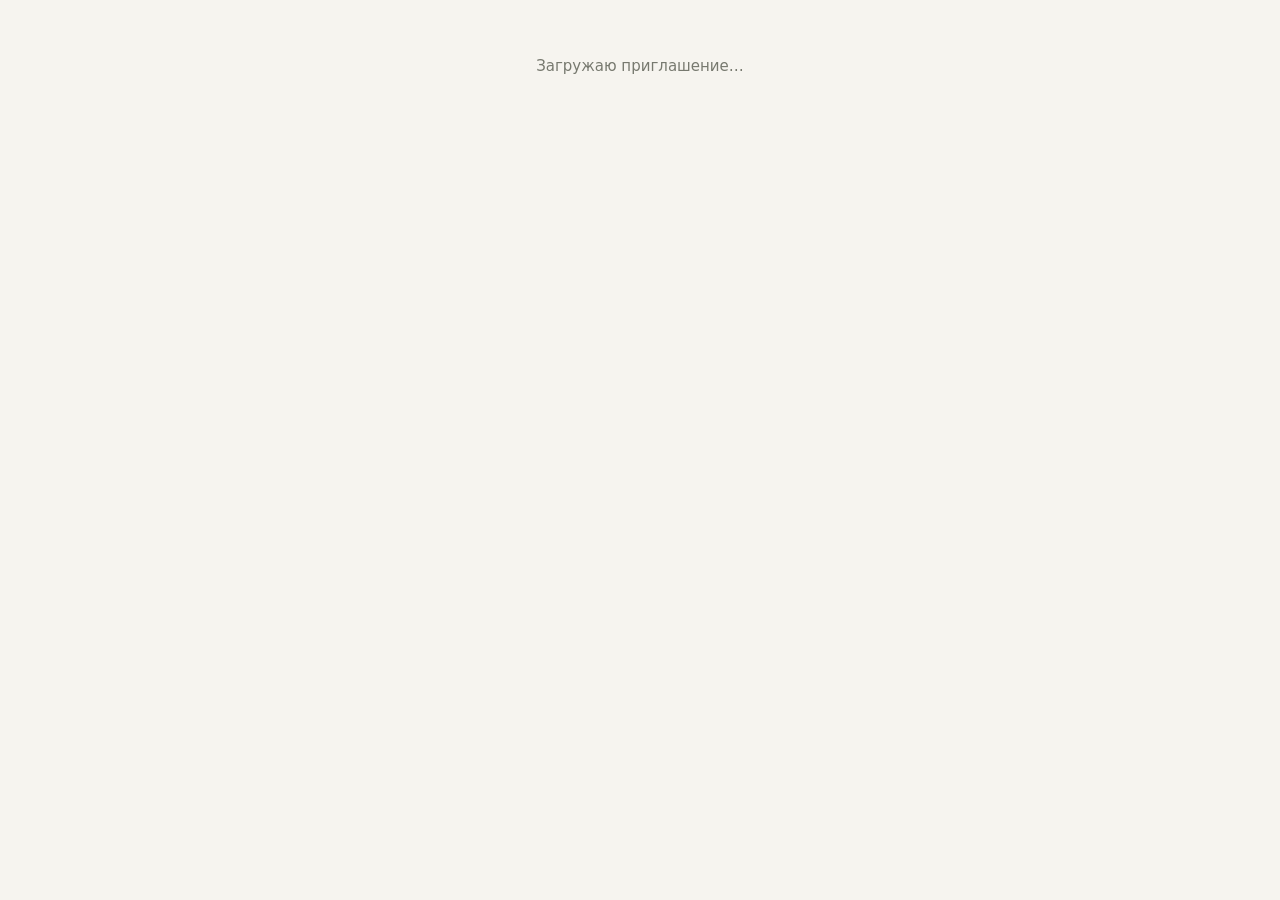
<file: src/viewer.src.html>
<!doctype html>
<html lang="ru">
<head>
<meta charset="utf-8">
<meta name="viewport" content="width=device-width,initial-scale=1,viewport-fit=cover">
<meta name="robots" content="noindex">
<title>Личное приглашение в Noôdome</title>
<meta name="description" content="Личное приглашение в клуб Noôdome от участника сообщества">
<meta property="og:title" content="Личное приглашение в Noôdome">
<meta property="og:description" content="Участник клуба приглашает вас познакомиться с Noôdome">
<link rel="preconnect" href="https://fonts.googleapis.com">
<link rel="stylesheet" href="https://fonts.googleapis.com/css2?family=Cormorant+Garamond:ital,wght@0,300;0,400;1,300&family=Inter:wght@300;400;500&display=swap">
<style>html,body{margin:0;background:#F6F4EF}</style>
</head>
<body>
<div class="ndl" id="ndl"><p style="font:15px/1.5 system-ui,sans-serif;color:#77796F;padding:40px 20px;text-align:center">Загружаю приглашение…</p></div>
<script>
/*@LANDING@*/
</script>
<script>
/* Страница-приглашение по ссылке p.html?ref=код. Данные берутся из общего хранилища команды (адрес в config.json). */
(function () {
  var root = document.getElementById("ndl"), q = new URLSearchParams(location.search), ref = (q.get("ref") || "").trim(), BACKEND = "", CFG = {};
  var st = document.createElement("style"); st.textContent = "html,body{margin:0;background:var(--nd-bg)}" + NDL.css + ".ndl .vm{min-height:80vh;display:grid;align-content:center;justify-items:center;gap:14px;text-align:center;padding:40px 24px}.ndl .vm h1{font-size:34px;line-height:1.15;max-width:14em}.ndl .vm p{max-width:30em;color:var(--nd-ink2)}";
  document.head.appendChild(st);
  function note(title, text, linkHref, linkText) { root.innerHTML = '<div class="vm"><span class="mark"><svg viewBox="0 0 70.06 20" aria-hidden="true"><path d="M70.05 20C62.54 8.06 49.61 0 35.03 0 20.29 0 7.52 7.91 0 20h70.05Z"/></svg>Noôdome</span><h1>' + NDL.esc(title) + "</h1><p>" + NDL.esc(text) + "</p>" + (linkHref ? '<a class="more-link" href="' + NDL.esc(linkHref) + '">' + NDL.esc(linkText || "Открыть") + "</a>" : "") + "</div>"; }
  /* Пояснение для учебной версии: в config.json стоит "prototype": true. В рабочей версии его убирают. */
  function missing() {
    if (CFG.prototype) note("Приглашение пока не открывается", "Это учебный прототип. Общее хранилище, из которого страница берёт приглашения, в учебной версии не подключено, либо это приглашение ещё не согласовано. В рабочей версии по такой ссылке будет открываться личное приглашение участника.", CFG.example || "", "Пример готового приглашения");
    else note("Приглашение не найдено", "Возможно, оно ещё не опубликовано или ссылка устарела. Попросите отправителя проверить адрес.");
  }
  if (!ref) { note("Приглашение не найдено", "В адресе нет кода приглашения. Попросите отправителя прислать ссылку ещё раз."); return; }
  fetch("config.json", { cache: "no-store" }).then(function (r) { return r.json(); }).then(function (cfg) {
    CFG = cfg || {}; BACKEND = CFG.backend || "";
    if (!/^https:\/\//.test(BACKEND)) throw { code: "config" };
    return fetch(BACKEND + "?action=page&ref=" + encodeURIComponent(ref)).then(function (r) { return r.json(); });
  }).then(function (j) {
    if (!j || !j.ok || !j.doc) throw { code: "missing" };
    var C = j.doc;
    document.title = C.name + " приглашает вас познакомиться с Noôdome";
    root.innerHTML = NDL.render(C);
    NDL.bind(root, C, { submit: function (lead) {
      lead.action = "lead"; lead.ref = ref; lead.utm = q.toString(); lead.page = location.href;
      return fetch(BACKEND, { method: "POST", headers: { "Content-Type": "text/plain;charset=utf-8" }, body: JSON.stringify(lead) })
        .then(function (r) { return r.json(); }).then(function (d) { if (!d || !d.ok) throw new Error("error"); return { mode: "saved" }; });
    } });
  }).catch(function (e) {
    if (e && e.code === "missing") missing();
    else if (e && e.code === "config") { if (CFG.prototype) missing(); else note("Сервис пока не подключён", "Страница настроена не до конца. Напишите команде клуба: customers@nd.club."); }
    else note("Не получилось загрузить приглашение", "Проверьте интернет и обновите страницу.");
  });
})();
</script>
</body>
</html>
</file>
